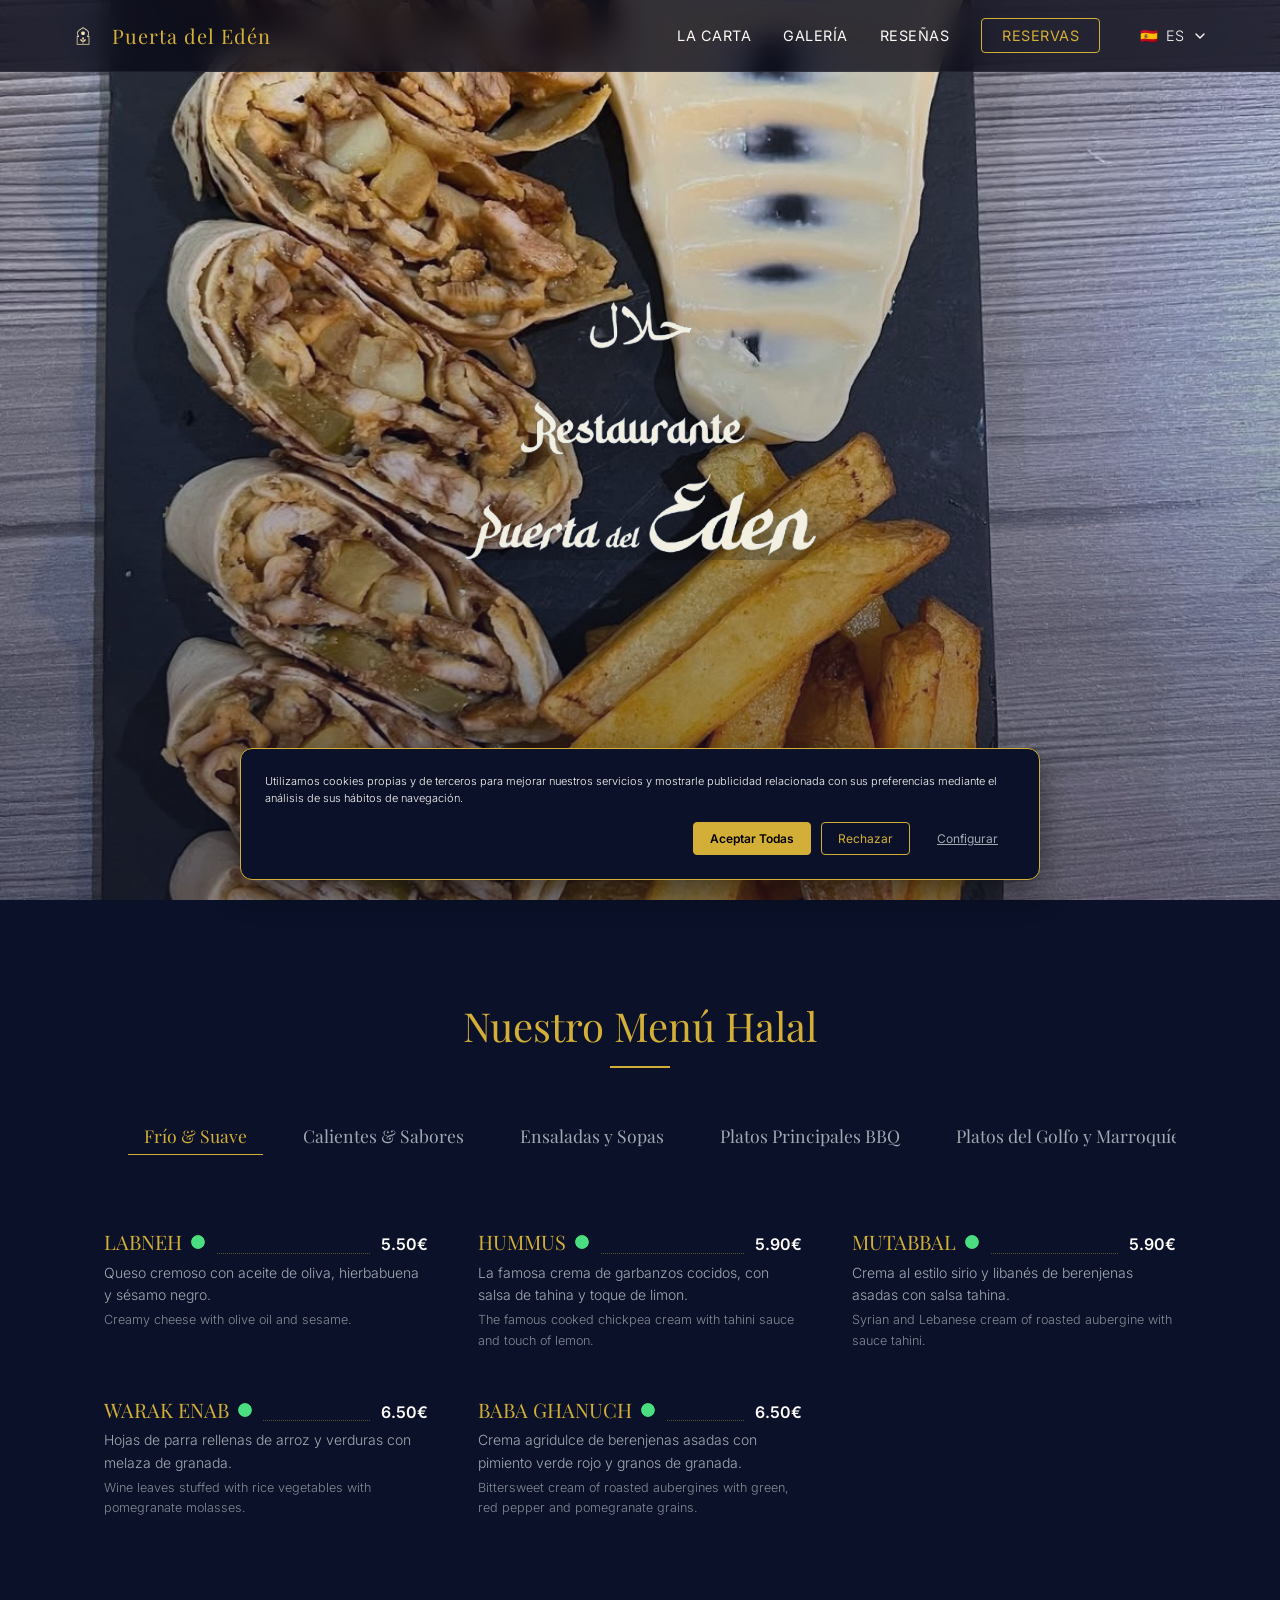
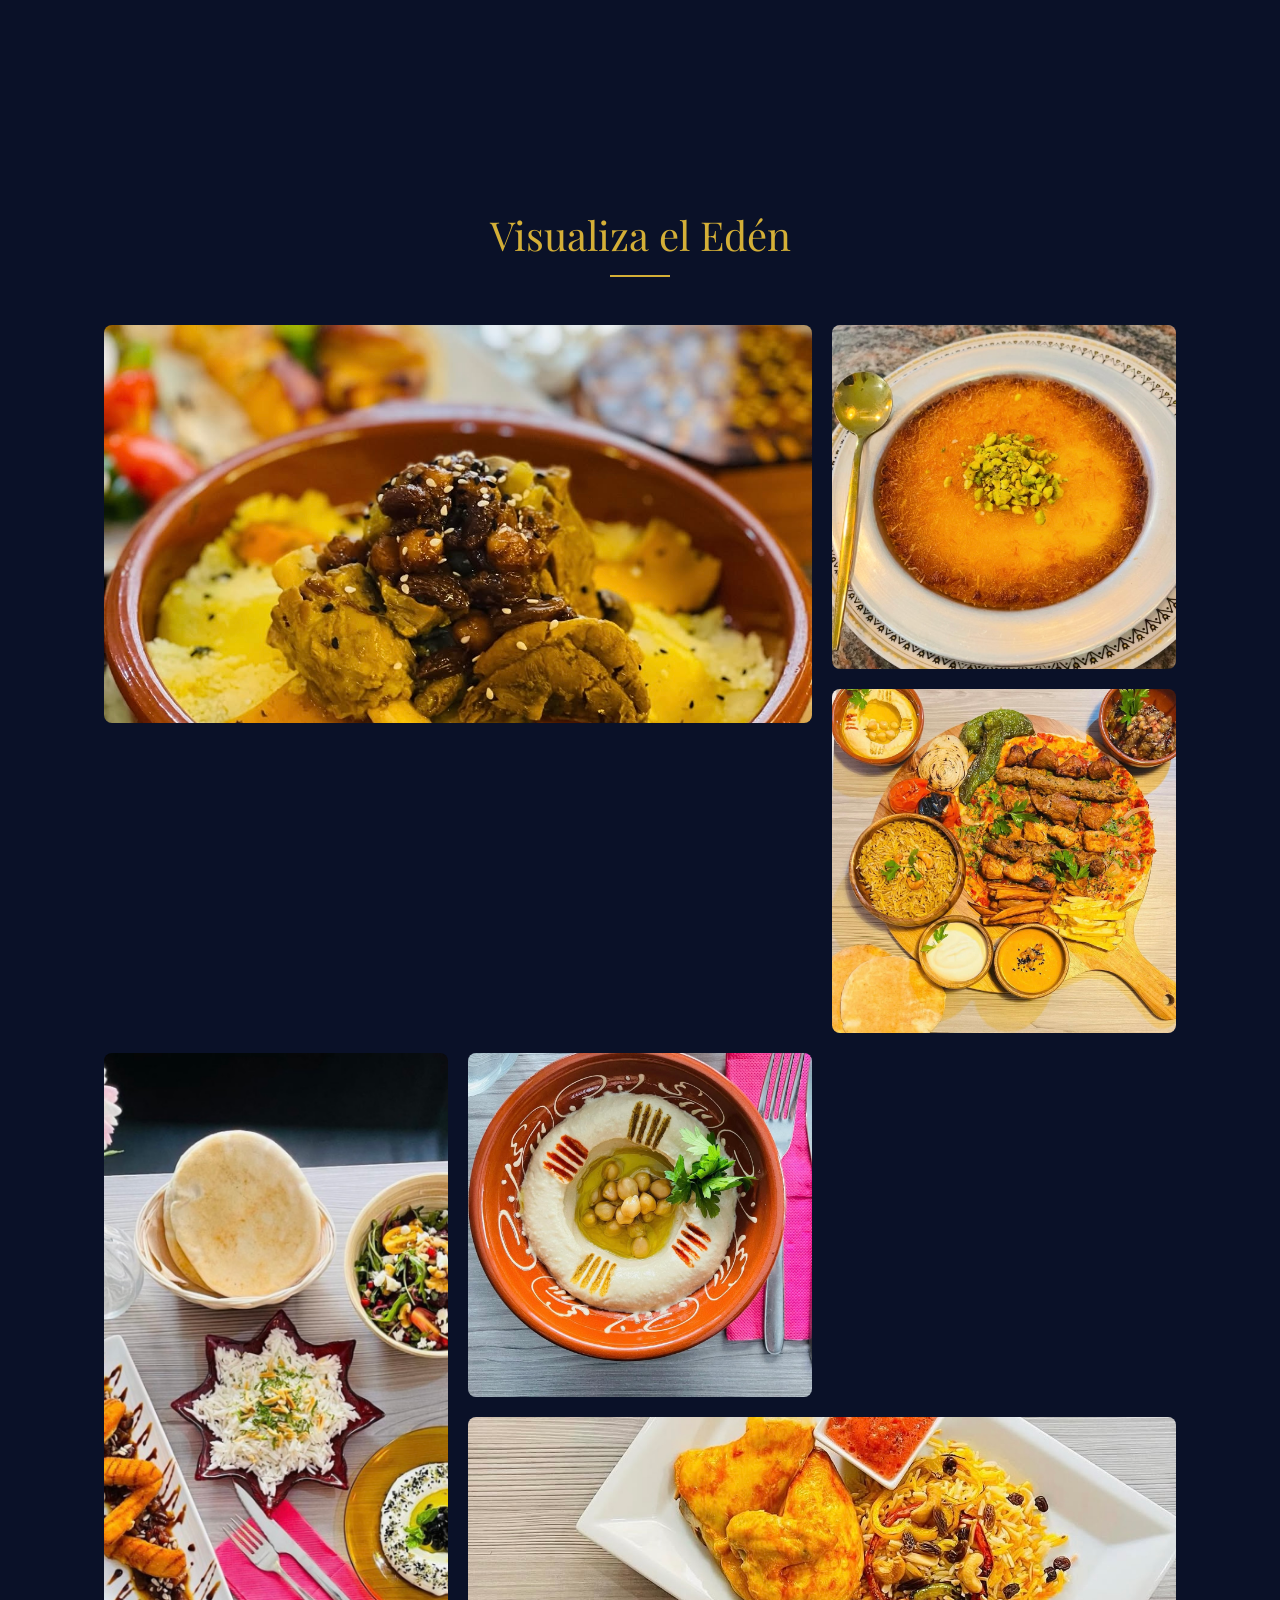
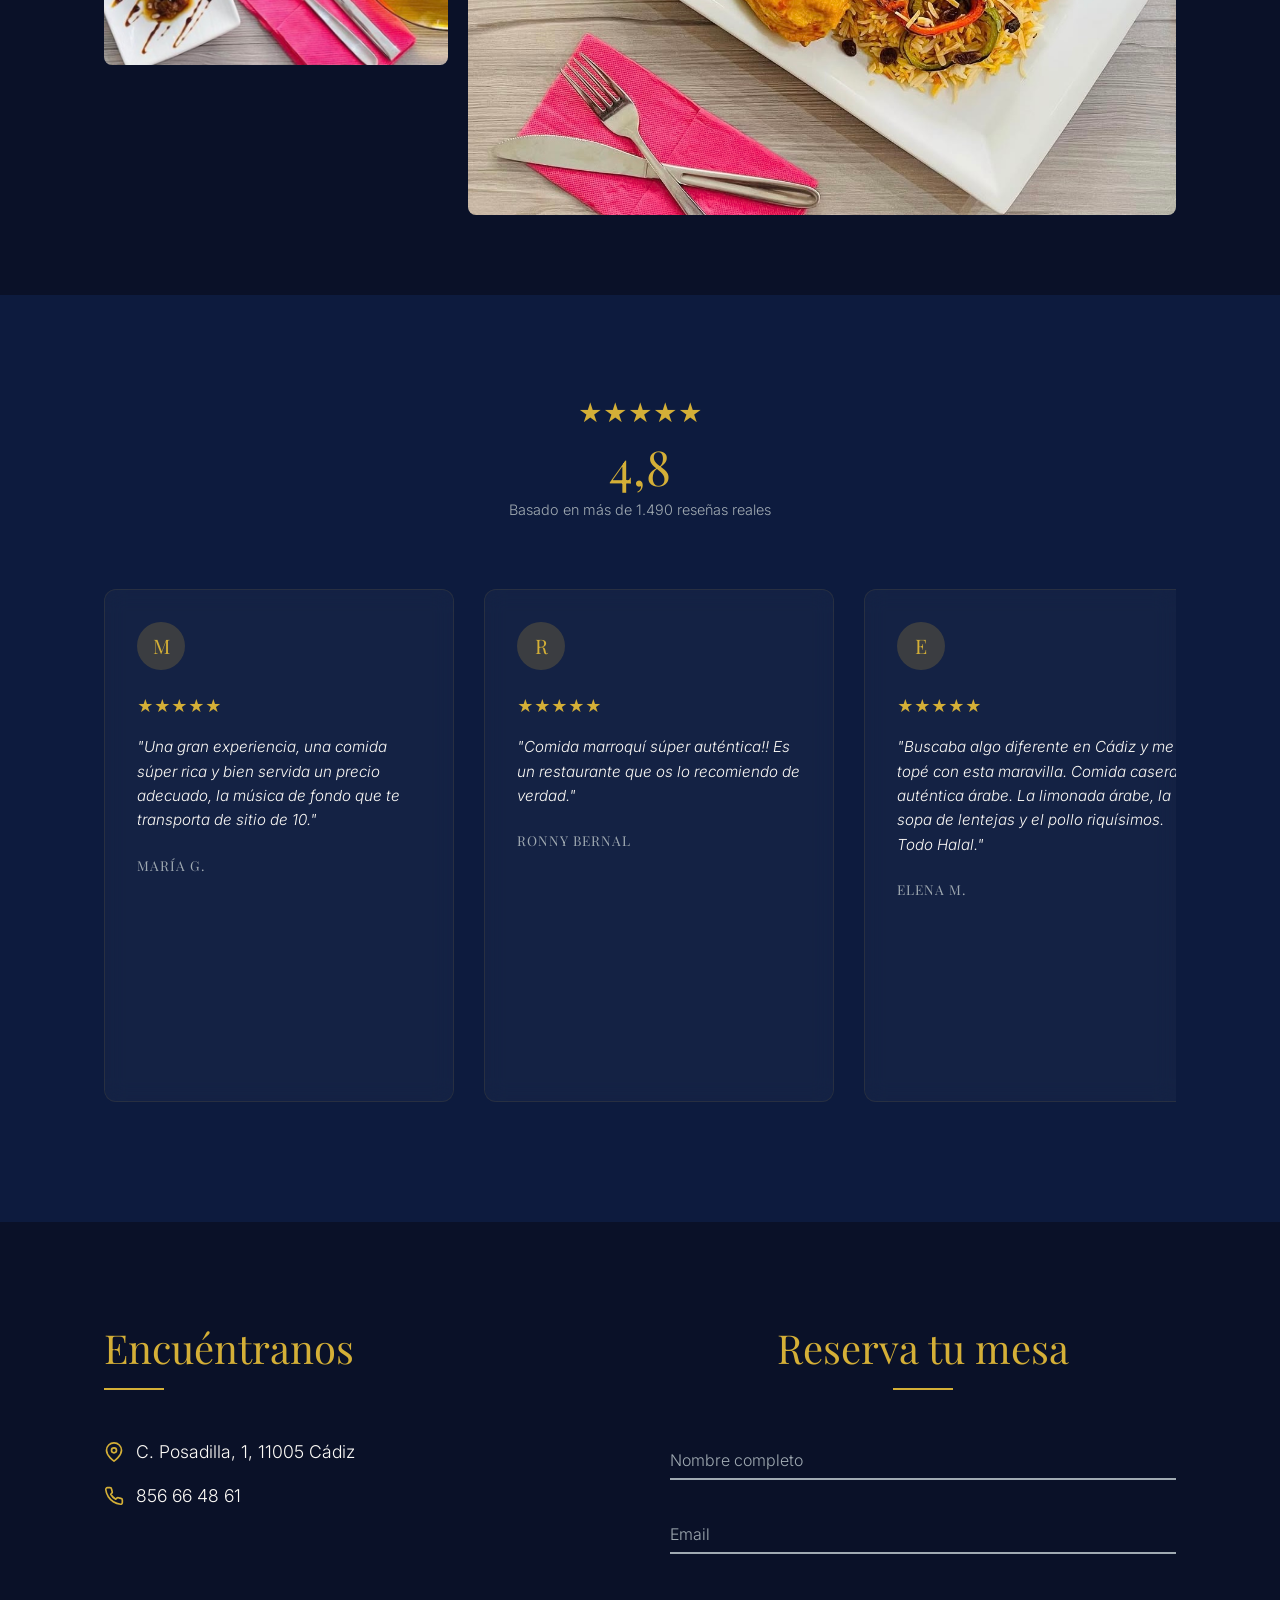
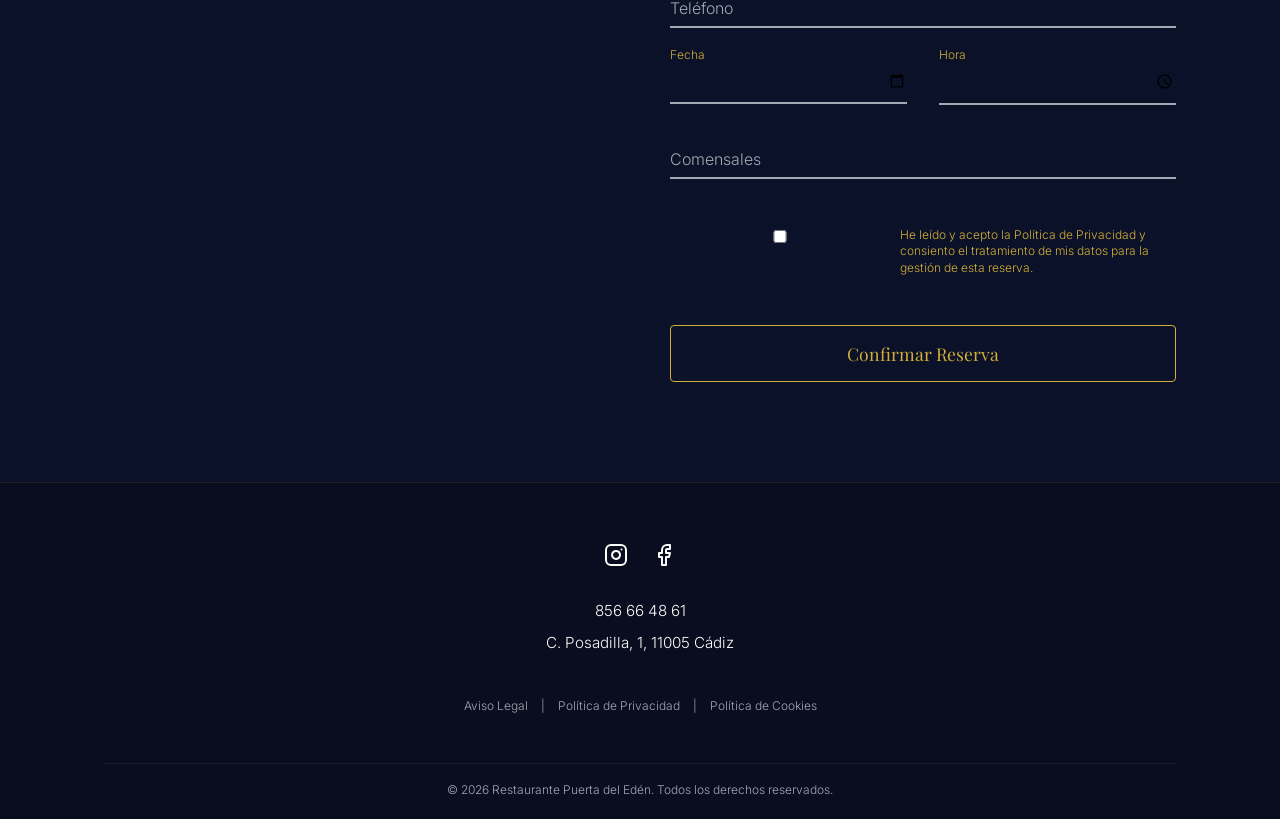
<file: index.html>
<!DOCTYPE html>
<html lang="es" dir="ltr">
<head>
    <meta charset="UTF-8">
    <meta name="viewport" content="width=device-width, initial-scale=1.0">
    <title data-i18n="pageTitle">Restaurante Puerta del Edén | Alta Cocina Árabe y Halal en Cádiz</title>
    <meta name="description" content="Descubra la auténtica alta cocina árabe y Halal en el corazón de Cádiz. Elegancia, tradición y sabor en Puerta del Edén.">
    
    <!-- Favicon -->
    <link rel="icon" href="IMG/IMG_0692-removebg-preview.png" type="image/x-icon">
    
    <!-- Google Fonts -->
    <link rel="preconnect" href="https://fonts.googleapis.com">
    <link rel="preconnect" href="https://fonts.gstatic.com" crossorigin>
    <link href="https://fonts.googleapis.com/css2?family=Inter:wght@300;400;600&family=Playfair+Display:ital,wght@0,400;0,600;1,400&display=swap" rel="stylesheet">
    
    <!-- CSS -->
    <link rel="stylesheet" href="style.css">
</head>
<body>

    <!-- Header & Navigation -->
    <header id="main-header">
        <div class="header-container">
            <div class="logo-min">
                <a href="#hero" aria-label="Inicio">
                    <img src="IMG/IMG_0692-removebg-preview.png" alt="Logo mini" class="header-logo-img">
                    <span class="logo-text">Puerta del Edén</span>
                </a>
            </div>
            
            <nav class="main-nav">
                <ul>
                    <li><a href="#menu" data-i18n="navMenu">La Carta</a></li>
                    <li><a href="#galeria" data-i18n="navGallery">Galería</a></li>
                    <li><a href="#reviews" data-i18n="navReviews">Reseñas</a></li>
                    <li><a href="#reservas" data-i18n="navReservations" class="btn-reservar">Reservas</a></li>
                    
                    <!-- i18n Selector -->
                    <li class="i18n-selector">
                        <input type="checkbox" id="lang-toggle" class="lang-toggle">
                        <label for="lang-toggle" class="lang-label">
                            <span id="current-lang-flag">🇪🇸</span> <span class="lang-code">ES</span>
                            <svg class="chevron" viewBox="0 0 24 24" width="16" height="16" stroke="currentColor" stroke-width="2" fill="none" stroke-linecap="round" stroke-linejoin="round"><polyline points="6 9 12 15 18 9"></polyline></svg>
                        </label>
                        <ul class="lang-dropdown">
                            <li data-lang="es">🇪🇸 ES</li>
                            <li data-lang="en">🇬🇧 EN</li>
                            <li data-lang="de">🇩🇪 DE</li>
                            <li data-lang="fr">🇫🇷 FR</li>
                            <li data-lang="zh">🇨🇳 ZH</li>
                            <li data-lang="ar">🇸🇦 AR</li>
                        </ul>
                    </li>
                </ul>
            </nav>
            
            <div class="mobile-menu-btn">
                <span></span>
                <span></span>
                <span></span>
            </div>
        </div>
    </header>

    <!-- Hero Section -->
    <section id="hero">
        <div class="hero-bg"></div>
        <div class="hero-content">
            <img src="IMG/IMG_0691-removebg-preview.png" alt="Restaurante Puerta del Edén Logo" class="hero-logo">
            <h1 class="sr-only">Puerta del Edén - Alta Cocina Árabe</h1>
        </div>
        <div class="scroll-indicator">
            <div class="mouse"></div>
            <p data-i18n="scrollDown">Descubrir</p>
        </div>
    </section>

    <!-- The Menu (Interactive Tabbed Digital Menu) -->
    <section id="menu" class="reveal-hidden">
        <div class="container">
            <h2 class="section-title" data-i18n="menuTitle">Nuestro Menú Halal</h2>
            
            <!-- Category Tabs -->
            <div class="menu-tabs">
                <button class="tab-btn active" data-target="tab-1">Frío & Suave</button>
                <button class="tab-btn" data-target="tab-2">Calientes & Sabores</button>
                <button class="tab-btn" data-target="tab-3">Ensaladas y Sopas</button>
                <button class="tab-btn" data-target="tab-4">Platos Principales BBQ</button>
                <button class="tab-btn" data-target="tab-5">Platos del Golfo y Marroquíes</button>
                <button class="tab-btn" data-target="tab-6">Platos Orientales</button>
                <button class="tab-btn" data-target="tab-7">Surtidos Especiales</button>
                <button class="tab-btn" data-target="tab-8">Para Niños y Extras</button>
                <button class="tab-btn" data-target="tab-9">Bebidas</button>
                <button class="tab-btn" data-target="tab-10">Postres y Cafés</button>
            </div>

            <!-- Menu Content wrapper -->
            <div class="menu-content">
                
                <!-- TAB 1: Frío & Suave -->
                <div class="menu-grid active" id="tab-1">
                    <div class="menu-item"><div class="menu-item-header"><h3 class="menu-item-title">LABNEH <svg class="vegan-icon" viewBox="0 0 24 24" width="16" height="16" stroke="currentColor" stroke-width="2" fill="none"><path d="M12 2C6.48 2 2 6.48 2 12s4.48 10 10 10 10-4.48 10-10S17.52 2 12 2zm0 18c-4.41 0-8-3.59-8-8s3.59-8 8-8 8 3.59 8 8-3.59 8-8 8zm-1-13h2v6h-2zm0 8h2v2h-2z" stroke="none" fill="#4ade80"/><path d="M12 21A9 9 0 1 1 21 12a9 9 0 0 1-9 9z" stroke="none" fill="#4ade80"/><path d="M12 3a9 9 0 0 0 0 18 9 9 0 0 0 0-18z" stroke="#4ade80" fill="none"/></svg></h3><span class="menu-item-price">5.50€</span></div><p class="menu-item-desc">Queso cremoso con aceite de oliva, hierbabuena y sésamo negro.<br><span style="opacity:0.8; font-size:0.9em; display:block; margin-top:4px;">Creamy cheese with olive oil and sesame.</span></p></div>
                    <div class="menu-item"><div class="menu-item-header"><h3 class="menu-item-title">HUMMUS <svg class="vegan-icon" viewBox="0 0 24 24" width="16" height="16" stroke="currentColor" stroke-width="2" fill="none"><path d="M12 2C6.48 2 2 6.48 2 12s4.48 10 10 10 10-4.48 10-10S17.52 2 12 2zm0 18c-4.41 0-8-3.59-8-8s3.59-8 8-8 8 3.59 8 8-3.59 8-8 8zm-1-13h2v6h-2zm0 8h2v2h-2z" stroke="none" fill="#4ade80"/><path d="M12 21A9 9 0 1 1 21 12a9 9 0 0 1-9 9z" stroke="none" fill="#4ade80"/><path d="M12 3a9 9 0 0 0 0 18 9 9 0 0 0 0-18z" stroke="#4ade80" fill="none"/></svg></h3><span class="menu-item-price">5.90€</span></div><p class="menu-item-desc">La famosa crema de garbanzos cocidos, con salsa de tahina y toque de limon.<br><span style="opacity:0.8; font-size:0.9em; display:block; margin-top:4px;">The famous cooked chickpea cream with tahini sauce and touch of lemon.</span></p></div>
                    <div class="menu-item"><div class="menu-item-header"><h3 class="menu-item-title">MUTABBAL <svg class="vegan-icon" viewBox="0 0 24 24" width="16" height="16" stroke="currentColor" stroke-width="2" fill="none"><path d="M12 2C6.48 2 2 6.48 2 12s4.48 10 10 10 10-4.48 10-10S17.52 2 12 2zm0 18c-4.41 0-8-3.59-8-8s3.59-8 8-8 8 3.59 8 8-3.59 8-8 8zm-1-13h2v6h-2zm0 8h2v2h-2z" stroke="none" fill="#4ade80"/><path d="M12 21A9 9 0 1 1 21 12a9 9 0 0 1-9 9z" stroke="none" fill="#4ade80"/><path d="M12 3a9 9 0 0 0 0 18 9 9 0 0 0 0-18z" stroke="#4ade80" fill="none"/></svg></h3><span class="menu-item-price">5.90€</span></div><p class="menu-item-desc">Crema al estilo sirio y libanés de berenjenas asadas con salsa tahina.<br><span style="opacity:0.8; font-size:0.9em; display:block; margin-top:4px;">Syrian and Lebanese cream of roasted aubergine with sauce tahini.</span></p></div>
                    <div class="menu-item"><div class="menu-item-header"><h3 class="menu-item-title">WARAK ENAB <svg class="vegan-icon" viewBox="0 0 24 24" width="16" height="16" stroke="currentColor" stroke-width="2" fill="none"><path d="M12 2C6.48 2 2 6.48 2 12s4.48 10 10 10 10-4.48 10-10S17.52 2 12 2zm0 18c-4.41 0-8-3.59-8-8s3.59-8 8-8 8 3.59 8 8-3.59 8-8 8zm-1-13h2v6h-2zm0 8h2v2h-2z" stroke="none" fill="#4ade80"/><path d="M12 21A9 9 0 1 1 21 12a9 9 0 0 1-9 9z" stroke="none" fill="#4ade80"/><path d="M12 3a9 9 0 0 0 0 18 9 9 0 0 0 0-18z" stroke="#4ade80" fill="none"/></svg></h3><span class="menu-item-price">6.50€</span></div><p class="menu-item-desc">Hojas de parra rellenas de arroz y verduras con melaza de granada.<br><span style="opacity:0.8; font-size:0.9em; display:block; margin-top:4px;">Wine leaves stuffed with rice vegetables with pomegranate molasses.</span></p></div>
                    <div class="menu-item"><div class="menu-item-header"><h3 class="menu-item-title">BABA GHANUCH <svg class="vegan-icon" viewBox="0 0 24 24" width="16" height="16" stroke="currentColor" stroke-width="2" fill="none"><path d="M12 2C6.48 2 2 6.48 2 12s4.48 10 10 10 10-4.48 10-10S17.52 2 12 2zm0 18c-4.41 0-8-3.59-8-8s3.59-8 8-8 8 3.59 8 8-3.59 8-8 8zm-1-13h2v6h-2zm0 8h2v2h-2z" stroke="none" fill="#4ade80"/><path d="M12 21A9 9 0 1 1 21 12a9 9 0 0 1-9 9z" stroke="none" fill="#4ade80"/><path d="M12 3a9 9 0 0 0 0 18 9 9 0 0 0 0-18z" stroke="#4ade80" fill="none"/></svg></h3><span class="menu-item-price">6.50€</span></div><p class="menu-item-desc">Crema agridulce de berenjenas asadas con pimiento verde rojo y granos de granada.<br><span style="opacity:0.8; font-size:0.9em; display:block; margin-top:4px;">Bittersweet cream of roasted aubergines with green, red pepper and pomegranate grains.</span></p></div>
                </div>

                <!-- TAB 2: Calientes & Sabores -->
                <div class="menu-grid" id="tab-2">
                    <div class="menu-item"><div class="menu-item-header"><h3 class="menu-item-title">FALAFEL <svg class="vegan-icon" viewBox="0 0 24 24" width="16" height="16" stroke="currentColor" stroke-width="2" fill="none"><path d="M12 2C6.48 2 2 6.48 2 12s4.48 10 10 10 10-4.48 10-10S17.52 2 12 2zm0 18c-4.41 0-8-3.59-8-8s3.59-8 8-8 8 3.59 8 8-3.59 8-8 8zm-1-13h2v6h-2zm0 8h2v2h-2z" stroke="none" fill="#4ade80"/><path d="M12 21A9 9 0 1 1 21 12a9 9 0 0 1-9 9z" stroke="none" fill="#4ade80"/><path d="M12 3a9 9 0 0 0 0 18 9 9 0 0 0 0-18z" stroke="#4ade80" fill="none"/></svg></h3><span class="menu-item-price">6.50€</span></div><p class="menu-item-desc">5 croquetas de garbanzos fritas con mezcla de verduras servido con salsa de tahini.<br><span style="opacity:0.8; font-size:0.9em; display:block; margin-top:4px;">Fried chickpea croquettes with mixed vegetables served with tahini sauce.</span></p></div>
                    <div class="menu-item"><div class="menu-item-header"><h3 class="menu-item-title">SAMBUSA <svg class="vegan-icon" viewBox="0 0 24 24" width="16" height="16" stroke="currentColor" stroke-width="2" fill="none"><path d="M12 2C6.48 2 2 6.48 2 12s4.48 10 10 10 10-4.48 10-10S17.52 2 12 2zm0 18c-4.41 0-8-3.59-8-8s3.59-8 8-8 8 3.59 8 8-3.59 8-8 8zm-1-13h2v6h-2zm0 8h2v2h-2z" stroke="none" fill="#4ade80"/><path d="M12 21A9 9 0 1 1 21 12a9 9 0 0 1-9 9z" stroke="none" fill="#4ade80"/><path d="M12 3a9 9 0 0 0 0 18 9 9 0 0 0 0-18z" stroke="#4ade80" fill="none"/></svg></h3><span class="menu-item-price">7.90€</span></div><p class="menu-item-desc">4 Hojaldres al estilo árabe, rellenas de 3 quesos servido con salsa.<br><span style="opacity:0.8; font-size:0.9em; display:block; margin-top:4px;">4 Arabic style puff pastry stuffed with 3 cheese served with sauce.</span></p></div>
                    <div class="menu-item"><div class="menu-item-header"><h3 class="menu-item-title">QUESO DEL EDEN <svg class="vegan-icon" viewBox="0 0 24 24" width="16" height="16" stroke="currentColor" stroke-width="2" fill="none"><path d="M12 2C6.48 2 2 6.48 2 12s4.48 10 10 10 10-4.48 10-10S17.52 2 12 2zm0 18c-4.41 0-8-3.59-8-8s3.59-8 8-8 8 3.59 8 8-3.59 8-8 8zm-1-13h2v6h-2zm0 8h2v2h-2z" stroke="none" fill="#4ade80"/><path d="M12 21A9 9 0 1 1 21 12a9 9 0 0 1-9 9z" stroke="none" fill="#4ade80"/><path d="M12 3a9 9 0 0 0 0 18 9 9 0 0 0 0-18z" stroke="#4ade80" fill="none"/></svg></h3><span class="menu-item-price">8.50€</span></div><p class="menu-item-desc">Dedos de queso árabe fritos servidos con dátiles caramelizados.<br><span style="opacity:0.8; font-size:0.9em; display:block; margin-top:4px;">Fried arabic cheese fingers served with caramelized dates.</span></p></div>
                    <div class="menu-item"><div class="menu-item-header"><h3 class="menu-item-title">TIRAS DE POLLO</h3><span class="menu-item-price">7.90€</span></div><p class="menu-item-desc">Pollo empanado frito con 3 salsas de la casa.<br><span style="opacity:0.8; font-size:0.9em; display:block; margin-top:4px;">Breaded fried chicken with 3 house sauce.</span></p></div>
                    <div class="menu-item"><div class="menu-item-header"><h3 class="menu-item-title">PATATAS PICANTES <svg class="vegan-icon" viewBox="0 0 24 24" width="16" height="16" stroke="currentColor" stroke-width="2" fill="none"><path d="M12 2C6.48 2 2 6.48 2 12s4.48 10 10 10 10-4.48 10-10S17.52 2 12 2zm0 18c-4.41 0-8-3.59-8-8s3.59-8 8-8 8 3.59 8 8-3.59 8-8 8zm-1-13h2v6h-2zm0 8h2v2h-2z" stroke="none" fill="#4ade80"/><path d="M12 21A9 9 0 1 1 21 12a9 9 0 0 1-9 9z" stroke="none" fill="#4ade80"/><path d="M12 3a9 9 0 0 0 0 18 9 9 0 0 0 0-18z" stroke="#4ade80" fill="none"/></svg></h3><span class="menu-item-price">6.40€</span></div><p class="menu-item-desc">Patatas agrias naturales fritas bañadas en mezcla de especias árabes con ajo y cilantro.<br><span style="opacity:0.8; font-size:0.9em; display:block; margin-top:4px;">Fried sour potatoes bathed in a mix of arabian spices with garlic and coriander.</span></p></div>
                </div>

                <!-- TAB 3: Ensaladas y Sopas -->
                <div class="menu-grid" id="tab-3">
                    <div class="menu-item"><div class="menu-item-header"><h3 class="menu-item-title">TABULÉ <svg class="vegan-icon" viewBox="0 0 24 24" width="16" height="16" stroke="currentColor" stroke-width="2" fill="none"><path d="M12 2C6.48 2 2 6.48 2 12s4.48 10 10 10 10-4.48 10-10S17.52 2 12 2zm0 18c-4.41 0-8-3.59-8-8s3.59-8 8-8 8 3.59 8 8-3.59 8-8 8zm-1-13h2v6h-2zm0 8h2v2h-2z" stroke="none" fill="#4ade80"/><path d="M12 21A9 9 0 1 1 21 12a9 9 0 0 1-9 9z" stroke="none" fill="#4ade80"/><path d="M12 3a9 9 0 0 0 0 18 9 9 0 0 0 0-18z" stroke="#4ade80" fill="none"/></svg></h3><span class="menu-item-price">6.50€</span></div><p class="menu-item-desc">Tradicional libanés de perejil, tomate, cebolla, semola de trigo y granada con vinagreta de aceite de oliva.<br><span style="opacity:0.8; font-size:0.9em; display:block; margin-top:4px;">Tradicional lebanese of parsley, tomato wheat semolina y pomegranate with olive oil vinaigrette.</span></p></div>
                    <div class="menu-item"><div class="menu-item-header"><h3 class="menu-item-title">FATTOUCH <svg class="vegan-icon" viewBox="0 0 24 24" width="16" height="16" stroke="currentColor" stroke-width="2" fill="none"><path d="M12 2C6.48 2 2 6.48 2 12s4.48 10 10 10 10-4.48 10-10S17.52 2 12 2zm0 18c-4.41 0-8-3.59-8-8s3.59-8 8-8 8 3.59 8 8-3.59 8-8 8zm-1-13h2v6h-2zm0 8h2v2h-2z" stroke="none" fill="#4ade80"/><path d="M12 21A9 9 0 1 1 21 12a9 9 0 0 1-9 9z" stroke="none" fill="#4ade80"/><path d="M12 3a9 9 0 0 0 0 18 9 9 0 0 0 0-18z" stroke="#4ade80" fill="none"/></svg></h3><span class="menu-item-price">8.50€</span></div><p class="menu-item-desc">Tradicional sirio de ensalada mixta, sumack, con trozos de pan árabe frito y hierbabuena con vinagreta de limon.<br><span style="opacity:0.8; font-size:0.9em; display:block; margin-top:4px;">Tradicional syrian mixed salad, with pieces of fried arabic bread and mint with lemon vinaigrette.</span></p></div>
                    <div class="menu-item"><div class="menu-item-header"><h3 class="menu-item-title">ENSALADA DEL EDEN <svg class="vegan-icon" viewBox="0 0 24 24" width="16" height="16" stroke="currentColor" stroke-width="2" fill="none"><path d="M12 2C6.48 2 2 6.48 2 12s4.48 10 10 10 10-4.48 10-10S17.52 2 12 2zm0 18c-4.41 0-8-3.59-8-8s3.59-8 8-8 8 3.59 8 8-3.59 8-8 8zm-1-13h2v6h-2zm0 8h2v2h-2z" stroke="none" fill="#4ade80"/><path d="M12 21A9 9 0 1 1 21 12a9 9 0 0 1-9 9z" stroke="none" fill="#4ade80"/><path d="M12 3a9 9 0 0 0 0 18 9 9 0 0 0 0-18z" stroke="#4ade80" fill="none"/></svg></h3><span class="menu-item-price">9.00€</span></div><p class="menu-item-desc">Especial de la casa de rúcula, cebolla roja, remolacha, queso halumi con vinagreta de miel y nueces.<br><span style="opacity:0.8; font-size:0.9em; display:block; margin-top:4px;">House special of arugula, beetroot, cheese halumi with honey vinaigrette and walnuts.</span></p></div>
                    <div class="menu-item"><div class="menu-item-header"><h3 class="menu-item-title">LENTEJAS ROJAS <svg class="vegan-icon" viewBox="0 0 24 24" width="16" height="16" stroke="currentColor" stroke-width="2" fill="none"><path d="M12 2C6.48 2 2 6.48 2 12s4.48 10 10 10 10-4.48 10-10S17.52 2 12 2zm0 18c-4.41 0-8-3.59-8-8s3.59-8 8-8 8 3.59 8 8-3.59 8-8 8zm-1-13h2v6h-2zm0 8h2v2h-2z" stroke="none" fill="#4ade80"/><path d="M12 21A9 9 0 1 1 21 12a9 9 0 0 1-9 9z" stroke="none" fill="#4ade80"/><path d="M12 3a9 9 0 0 0 0 18 9 9 0 0 0 0-18z" stroke="#4ade80" fill="none"/></svg></h3><span class="menu-item-price">4.50€</span></div><p class="menu-item-desc">Sopa de lentejas rojas, patata y comino.<br><span style="opacity:0.8; font-size:0.9em; display:block; margin-top:4px;">Red lentil, potato and cumin soup.</span></p></div>
                    <div class="menu-item"><div class="menu-item-header"><h3 class="menu-item-title">HARRAK ISBAO <svg class="vegan-icon" viewBox="0 0 24 24" width="16" height="16" stroke="currentColor" stroke-width="2" fill="none"><path d="M12 2C6.48 2 2 6.48 2 12s4.48 10 10 10 10-4.48 10-10S17.52 2 12 2zm0 18c-4.41 0-8-3.59-8-8s3.59-8 8-8 8 3.59 8 8-3.59 8-8 8zm-1-13h2v6h-2zm0 8h2v2h-2z" stroke="none" fill="#4ade80"/><path d="M12 21A9 9 0 1 1 21 12a9 9 0 0 1-9 9z" stroke="none" fill="#4ade80"/><path d="M12 3a9 9 0 0 0 0 18 9 9 0 0 0 0-18z" stroke="#4ade80" fill="none"/></svg></h3><span class="menu-item-price">4.50€</span></div><p class="menu-item-desc">Sopa de lenteja negra, pan árabe, y granada.<br><span style="opacity:0.8; font-size:0.9em; display:block; margin-top:4px;">Black lentil soup, arabian bread, and pomegranate.</span></p></div>
                </div>

                <!-- TAB 4: Platos Principales BBQ -->
                <div class="menu-grid" id="tab-4">
                    <div class="menu-item"><div class="menu-item-header"><h3 class="menu-item-title">SHISH CORDERO</h3><span class="menu-item-price">16.00€</span></div><p class="menu-item-desc">X2 Pinchos de carne especiada de cordero fresco asados a la barbacoa servido con verduras asadas y patatas fritas/arroz.<br><span style="opacity:0.8; font-size:0.9em; display:block; margin-top:4px;">X2 Spiced meat skewers of fresh lamb barbecued served with roasted vegetables and fried potatos / rice.</span></p></div>
                    <div class="menu-item"><div class="menu-item-header"><h3 class="menu-item-title">SHISH TAOUK</h3><span class="menu-item-price">13.50€</span></div><p class="menu-item-desc">X2 Pinchos de pollo de la mejor calidad acompañados de verduras asadas y patatas fritas/arroz.<br><span style="opacity:0.8; font-size:0.9em; display:block; margin-top:4px;">X2 Chicken skewers of the best quality accompanied by roasted vegetables and fried potatos.</span></p></div>
                    <div class="menu-item"><div class="menu-item-header"><h3 class="menu-item-title">SHISH KUFTTA</h3><span class="menu-item-price">15.00€</span></div><p class="menu-item-desc">X2 Pinchos de carne picada de ternera acompañados de verduras asadas y patatas/arroz.<br><span style="opacity:0.8; font-size:0.9em; display:block; margin-top:4px;">X2 Minced beef skewers accompanied by roasted vegetables and fried potatos / rice.</span></p></div>
                    <div class="menu-item"><div class="menu-item-header"><h3 class="menu-item-title">COSTILLAS</h3><span class="menu-item-price">15.50€</span></div><p class="menu-item-desc">Chuletas de cordero acompañadas de boniato frito y salsa árabe de especias.<br><span style="opacity:0.8; font-size:0.9em; display:block; margin-top:4px;">Lamb chops accompanied by fried sweet potato and spiced arabic sauce.</span></p></div>
                    <div class="menu-item"><div class="menu-item-header"><h3 class="menu-item-title">PARRILLADA DE VERDURAS <svg class="vegan-icon" viewBox="0 0 24 24" width="16" height="16" stroke="currentColor" stroke-width="2" fill="none"><path d="M12 2C6.48 2 2 6.48 2 12s4.48 10 10 10 10-4.48 10-10S17.52 2 12 2zm0 18c-4.41 0-8-3.59-8-8s3.59-8 8-8 8 3.59 8 8-3.59 8-8 8zm-1-13h2v6h-2zm0 8h2v2h-2z" stroke="none" fill="#4ade80"/><path d="M12 21A9 9 0 1 1 21 12a9 9 0 0 1-9 9z" stroke="none" fill="#4ade80"/><path d="M12 3a9 9 0 0 0 0 18 9 9 0 0 0 0-18z" stroke="#4ade80" fill="none"/></svg></h3><span class="menu-item-price">9.90€</span></div><p class="menu-item-desc">Una mezcla de verduras frescas asadas.<br><span style="opacity:0.8; font-size:0.9em; display:block; margin-top:4px;">Mix of fresh grilled vegetables from whatever is found in the field.</span></p></div>
                </div>

                <!-- TAB 5: Platos del Golfo y Marroquíes -->
                <div class="menu-grid" id="tab-5">
                    <div class="menu-item"><div class="menu-item-header"><h3 class="menu-item-title">MANDI YEMENI</h3><span class="menu-item-price">15.00€</span></div><p class="menu-item-desc">Delicioso arroz basmati de colores con pollo especiado cocido al vapor servido con salsa mandi y frutos secos.</p></div>
                    <div class="menu-item"><div class="menu-item-header"><h3 class="menu-item-title">KABSAH ARABE SAUDITA</h3><span class="menu-item-price">16.50€</span></div><p class="menu-item-desc">Carne de cordero lechal enterrada en arroz basmati jugoso y frutos secos servido con salsa kabsah.</p></div>
                    <div class="menu-item"><div class="menu-item-header"><h3 class="menu-item-title">SAIADIA DE MERO FRESCO</h3><span class="menu-item-price">16.50€</span></div><p class="menu-item-desc">Pescado de mero fresco a la andaluza con arroz basmati servido con salsa saiadia.</p></div>
                    <div class="menu-item"><div class="menu-item-header"><h3 class="menu-item-title">COUSCOUS MARROQUÍ</h3><span class="menu-item-price">16.50€</span></div><p class="menu-item-desc">Sémola de trigo con carne de cordero y verduras cocidas servido con el caldo de cordero.</p></div>
                    <div class="menu-item"><div class="menu-item-header"><h3 class="menu-item-title">COUSCOUS VERDURAS <svg class="vegan-icon" viewBox="0 0 24 24" width="16" height="16" stroke="currentColor" stroke-width="2" fill="none"><path d="M12 2C6.48 2 2 6.48 2 12s4.48 10 10 10 10-4.48 10-10S17.52 2 12 2zm0 18c-4.41 0-8-3.59-8-8s3.59-8 8-8 8 3.59 8 8-3.59 8-8 8zm-1-13h2v6h-2zm0 8h2v2h-2z" stroke="none" fill="#4ade80"/><path d="M12 21A9 9 0 1 1 21 12a9 9 0 0 1-9 9z" stroke="none" fill="#4ade80"/><path d="M12 3a9 9 0 0 0 0 18 9 9 0 0 0 0-18z" stroke="#4ade80" fill="none"/></svg></h3><span class="menu-item-price">12.50€</span></div><p class="menu-item-desc">Sémola de trigo con verduras cocidas servido con el caldo de verduras.</p></div>
                    <div class="menu-item"><div class="menu-item-header"><h3 class="menu-item-title">TAJINE CORDERO</h3><span class="menu-item-price">16.50€</span></div><p class="menu-item-desc">Carne de cordero cocido a fuego lento con ciruelas caramelizadas y papas servida con frutos secos.</p></div>
                </div>

                <!-- TAB 6: Platos Orientales -->
                <div class="menu-grid" id="tab-6">
                    <div class="menu-item"><div class="menu-item-header"><h3 class="menu-item-title">SALTEADO DE VERDURAS <svg class="vegan-icon" viewBox="0 0 24 24" width="16" height="16" stroke="currentColor" stroke-width="2" fill="none"><path d="M12 2C6.48 2 2 6.48 2 12s4.48 10 10 10 10-4.48 10-10S17.52 2 12 2zm0 18c-4.41 0-8-3.59-8-8s3.59-8 8-8 8 3.59 8 8-3.59 8-8 8zm-1-13h2v6h-2zm0 8h2v2h-2z" stroke="none" fill="#4ade80"/><path d="M12 21A9 9 0 1 1 21 12a9 9 0 0 1-9 9z" stroke="none" fill="#4ade80"/><path d="M12 3a9 9 0 0 0 0 18 9 9 0 0 0 0-18z" stroke="#4ade80" fill="none"/></svg></h3><span class="menu-item-price">11.50€</span></div><p class="menu-item-desc">Verduras frescas salteadas con arroz basmati y frutos secos.</p></div>
                    <div class="menu-item"><div class="menu-item-header"><h3 class="menu-item-title">SHAWARMA POLLO</h3><span class="menu-item-price">13.50€</span></div><p class="menu-item-desc">Laminas de pollo de alta calidad con pepinillo y salsa de ajo enrollados en pan libanés a la plancha servido con patatas fritas y salsa.</p></div>
                    <div class="menu-item"><div class="menu-item-header"><h3 class="menu-item-title">SHAWARMA TERNERA</h3><span class="menu-item-price">13.50€</span></div><p class="menu-item-desc">Laminas de ternera de alta calidad con cebolla y salsa de tahini enrollados en pan libanés a la plancha servido con patatas fritas y salsa.</p></div>
                    <div class="menu-item"><div class="menu-item-header"><h3 class="menu-item-title">SHAWARMA MIXTA</h3><span class="menu-item-price">13.50€</span></div><p class="menu-item-desc">Laminas de ternera y pollo de alta calidad con pepinillo y salsa de ajo enrollados en pan libanés a la plancha servido con patatas fritas y salsa.</p></div>
                    <div class="menu-item"><div class="menu-item-header"><h3 class="menu-item-title">ARAYES TERNERA</h3><span class="menu-item-price">13.00€</span></div><p class="menu-item-desc">4 Piezas de pan ligero relleno de carne picada, servido con patatas fritas.</p></div>
                    <div class="menu-item"><div class="menu-item-header"><h3 class="menu-item-title">ARAYES QUESO <svg class="vegan-icon" viewBox="0 0 24 24" width="16" height="16" stroke="currentColor" stroke-width="2" fill="none"><path d="M12 2C6.48 2 2 6.48 2 12s4.48 10 10 10 10-4.48 10-10S17.52 2 12 2zm0 18c-4.41 0-8-3.59-8-8s3.59-8 8-8 8 3.59 8 8-3.59 8-8 8zm-1-13h2v6h-2zm0 8h2v2h-2z" stroke="none" fill="#4ade80"/><path d="M12 21A9 9 0 1 1 21 12a9 9 0 0 1-9 9z" stroke="none" fill="#4ade80"/><path d="M12 3a9 9 0 0 0 0 18 9 9 0 0 0 0-18z" stroke="#4ade80" fill="none"/></svg></h3><span class="menu-item-price">11.00€</span></div><p class="menu-item-desc">4 Piezas de pan ligero relleno de queso árabe, servido con patatas fritas.</p></div>
                    <div class="menu-item"><div class="menu-item-header"><h3 class="menu-item-title">ARAYES MIXT</h3><span class="menu-item-price">14.00€</span></div><p class="menu-item-desc">4 Piezas de pan ligero relleno de queso árabe y carne picada, servido con patatas fritas.</p></div>
                </div>

                <!-- TAB 7: Surtidos Especiales -->
                <div class="menu-grid" id="tab-7">
                    <div class="menu-item"><div class="menu-item-header"><h3 class="menu-item-title">SURTIDO MEZZEH <svg class="vegan-icon" viewBox="0 0 24 24" width="16" height="16" stroke="currentColor" stroke-width="2" fill="none"><path d="M12 2C6.48 2 2 6.48 2 12s4.48 10 10 10 10-4.48 10-10S17.52 2 12 2zm0 18c-4.41 0-8-3.59-8-8s3.59-8 8-8 8 3.59 8 8-3.59 8-8 8zm-1-13h2v6h-2zm0 8h2v2h-2z" stroke="none" fill="#4ade80"/><path d="M12 21A9 9 0 1 1 21 12a9 9 0 0 1-9 9z" stroke="none" fill="#4ade80"/><path d="M12 3a9 9 0 0 0 0 18 9 9 0 0 0 0-18z" stroke="#4ade80" fill="none"/></svg></h3><span class="menu-item-price">19.90€</span></div><p class="menu-item-desc">DEGUSTACION DE HUMMUS, MUTABBAL, LABNEH, FALAFEL, BABA GHANUCH, WARAK ENAB, encurtidos y verduras frescas.</p></div>
                    <div class="menu-item"><div class="menu-item-header"><h3 class="menu-item-title">SURTIDO EL EDEN</h3><span class="menu-item-price">44.90€</span></div><p class="menu-item-desc">X2 PINCHOS DE CORDERO, KUFTA, POLLO, ACOMPAÑADOS DE VERDURAS ASADAS, PATATAS FRITAS, ARROZ BASMATI Y 2 MEZZEH.</p></div>
                </div>

                <!-- TAB 8: Para Niños y Extras -->
                <div class="menu-grid" id="tab-8">
                    <div class="menu-item"><div class="menu-item-header"><h3 class="menu-item-title">HAMBURGUESA DE POLLO</h3><span class="menu-item-price">6.90€</span></div><p class="menu-item-desc">Chicken burguer</p></div>
                    <div class="menu-item"><div class="menu-item-header"><h3 class="menu-item-title">5 NUGGETS DE POLLO</h3><span class="menu-item-price">6.00€</span></div><p class="menu-item-desc">5 Chicken nuggets</p></div>
                    <div class="menu-item"><div class="menu-item-header"><h3 class="menu-item-title">4 ALITAS DE POLLO</h3><span class="menu-item-price">6.00€</span></div><p class="menu-item-desc">4 Chicken wings</p></div>
                    <div class="menu-item"><div class="menu-item-header"><h3 class="menu-item-title">Pan árabe</h3><span class="menu-item-price">1.00€</span></div><p class="menu-item-desc"></p></div>
                    <div class="menu-item"><div class="menu-item-header"><h3 class="menu-item-title">Yogur árabe</h3><span class="menu-item-price">3.50€</span></div><p class="menu-item-desc"></p></div>
                    <div class="menu-item"><div class="menu-item-header"><h3 class="menu-item-title">Patatas fritas frescas</h3><span class="menu-item-price">3.00€</span></div><p class="menu-item-desc"></p></div>
                    <div class="menu-item"><div class="menu-item-header"><h3 class="menu-item-title">Arroz árabe con frutos secos</h3><span class="menu-item-price">4.00€</span></div><p class="menu-item-desc"></p></div>
                </div>

                <!-- TAB 9: Bebidas -->
                <div class="menu-grid" id="tab-9">
                    <div class="menu-item"><div class="menu-item-header"><h3 class="menu-item-title">AGUA PEQUEÑA</h3><span class="menu-item-price">1.60€</span></div></div>
                    <div class="menu-item"><div class="menu-item-header"><h3 class="menu-item-title">AGUA GRANDE</h3><span class="menu-item-price">3.00€</span></div></div>
                    <div class="menu-item"><div class="menu-item-header"><h3 class="menu-item-title">LIMONADA ARABE</h3><span class="menu-item-price">5.00€</span></div></div>
                    <div class="menu-item"><div class="menu-item-header"><h3 class="menu-item-title">REFRESCOS</h3><span class="menu-item-price">2.00€</span></div></div>
                    <div class="menu-item"><div class="menu-item-header"><h3 class="menu-item-title">AYRAN</h3><span class="menu-item-price">3.00€</span></div></div>
                    <div class="menu-item"><div class="menu-item-header"><h3 class="menu-item-title">ZUMOS</h3><span class="menu-item-price">2.00€</span></div></div>
                    <div class="menu-item"><div class="menu-item-header"><h3 class="menu-item-title">VINOS</h3><span class="menu-item-price">2.80€ / 3.20€</span></div></div>
                    <div class="menu-item"><div class="menu-item-header"><h3 class="menu-item-title">CERVEZA</h3><span class="menu-item-price">1.80€</span></div></div>
                    <div class="menu-item"><div class="menu-item-header"><h3 class="menu-item-title">CERVEZA XL</h3><span class="menu-item-price">3.20€</span></div></div>
                    <div class="menu-item"><div class="menu-item-header"><h3 class="menu-item-title">SANGRIA P/G</h3><span class="menu-item-price">5.00€ / 2.80€</span></div></div>
                </div>

                <!-- TAB 10: Postres y Cafés -->
                <div class="menu-grid" id="tab-10">
                    <div class="menu-item"><div class="menu-item-header"><h3 class="menu-item-title">MASOUB</h3><span class="menu-item-price">6.00€</span></div><p class="menu-item-desc">Masa de platano mezclada con miel y pistacho.</p></div>
                    <div class="menu-item"><div class="menu-item-header"><h3 class="menu-item-title">MUHALABIA</h3><span class="menu-item-price">5.00€</span></div><p class="menu-item-desc">Natillas árabe con crema de leche y pistacho.</p></div>
                    <div class="menu-item"><div class="menu-item-header"><h3 class="menu-item-title">BAKLAVA</h3><span class="menu-item-price">6.00€</span></div><p class="menu-item-desc">Capas ligeras de hojaldres con miel y pistacho.</p></div>
                    <div class="menu-item"><div class="menu-item-header"><h3 class="menu-item-title">KUNAFEH</h3><span class="menu-item-price">6.50€</span></div><p class="menu-item-desc">Masa fina relleno con queso arabe y miel.</p></div>
                    <div class="menu-item"><div class="menu-item-header"><h3 class="menu-item-title">CAFÉ ÁRABE</h3><span class="menu-item-price">2.50€</span></div></div>
                    <div class="menu-item"><div class="menu-item-header"><h3 class="menu-item-title">CAFÉ SOLO/LECHE</h3><span class="menu-item-price">1.80€</span></div></div>
                    <div class="menu-item"><div class="menu-item-header"><h3 class="menu-item-title">TE MORUNO/ROJO PEQUEÑO</h3><span class="menu-item-price">3.30€</span></div></div>
                    <div class="menu-item"><div class="menu-item-header"><h3 class="menu-item-title">TE MORUNO/ROJO GRANDE</h3><span class="menu-item-price">5.90€</span></div></div>
                </div>

            </div>
        </div>
    </section>

    <!-- Galería de Platos (Masonry) -->
    <section id="galeria" class="reveal-hidden">
        <div class="container">
            <h2 class="section-title text-center" data-i18n="galleryTitle">Visualiza el Edén</h2>
            <div class="masonry-grid">
                <div class="masonry-item item-1">
                    <img src="IMG/IMG_0680.PNG" alt="Plato 1" loading="lazy">
                    <div class="masonry-overlay"><span data-i18n="galleryPlate1">Exquisitez Halal</span></div>
                </div>
                <div class="masonry-item item-2">
                    <img src="IMG/IMG_0681.PNG" alt="Plato 2" loading="lazy">
                    <div class="masonry-overlay"><span data-i18n="galleryPlate2">Aromas del Este</span></div>
                </div>
                <div class="masonry-item item-3">
                    <img src="IMG/IMG_0682.PNG" alt="Plato 3" loading="lazy">
                    <div class="masonry-overlay"><span data-i18n="galleryPlate3">Dulces Cítricos</span></div>
                </div>
                <div class="masonry-item item-4">
                    <img src="IMG/IMG_0683.PNG" alt="Plato 4" loading="lazy">
                    <div class="masonry-overlay"><span data-i18n="galleryPlate4">Asado Tradicional</span></div>
                </div>
                <div class="masonry-item item-5">
                    <img src="IMG/IMG_0684.PNG" alt="Plato 5" loading="lazy">
                    <div class="masonry-overlay"><span data-i18n="galleryPlate5">Cortes de Primera</span></div>
                </div>
                <div class="masonry-item item-6">
                    <img src="IMG/IMG_0685.PNG" alt="Plato 6" loading="lazy">
                    <div class="masonry-overlay"><span data-i18n="galleryPlate6">El Arte de Servir</span></div>
                </div>
            </div>
        </div>
    </section>

    <!-- Sección de Reseñas (Minimalist Slider) -->
    <section id="reviews" class="reveal-hidden">
        <div class="container">
            <div class="reviews-header text-center">
                <div class="stars" aria-label="5 Estrellas">★★★★★</div>
                <h2 class="score">4,8</h2>
                <p class="based-on" data-i18n="reviewsSub">Basado en más de 1.490 reseñas reales</p>
            </div>

            <div class="carousel-container">
                <!-- Wrapper for infinite loop animation -->
                <div class="carousel-track" id="reviews-track">
                    
                    <div class="marquee-group">
                        <!-- NEW CARD 1 (M) -->
                        <div class="review-card">
                            <div class="reviewer-avatar">M</div>
                            <div class="review-content">
                                <div class="review-stars">★★★★★</div>
                                <p class="review-text">"Una gran experiencia, una comida súper rica y bien servida un precio adecuado, la música de fondo que te transporta de sitio de 10."</p>
                                <h4 class="reviewer-name">María G.</h4>
                            </div>
                        </div>
                        
                        <!-- NEW CARD 2 (R) -->
                        <div class="review-card">
                            <div class="reviewer-avatar">R</div>
                            <div class="review-content">
                                <div class="review-stars">★★★★★</div>
                                <p class="review-text">"Comida marroquí súper auténtica!! Es un restaurante que os lo recomiendo de verdad."</p>
                                <h4 class="reviewer-name">Ronny Bernal</h4>
                            </div>
                        </div>
                        
                        <!-- NEW CARD 3 (E) -->
                        <div class="review-card">
                            <div class="reviewer-avatar">E</div>
                            <div class="review-content">
                                <div class="review-stars">★★★★★</div>
                                <p class="review-text">"Buscaba algo diferente en Cádiz y me topé con esta maravilla. Comida casera auténtica árabe. La limonada árabe, la sopa de lentejas y el pollo riquísimos. Todo Halal."</p>
                                <h4 class="reviewer-name">Elena M.</h4>
                            </div>
                        </div>

                        <!-- NEW CARD 4 (¿) -->
                        <div class="review-card">
                            <div class="reviewer-avatar">¿</div>
                            <div class="review-content">
                                <div class="review-stars">★★★★★</div>
                                <p class="review-text">"Me encantó celebrar mi cumpleaños en este restaurante. Debo decir que el servicio especial, único y respetuoso. Fueron a comprarme hasta una vela, así que muchas gracias 🙏 En cuanto a la comida, un plato mejor que el otro. Nos encanta la comida y por eso la decisión de ir a este restaurante. La explosión de sabores, texturas y colores grandiosos. El lugar decorado con mimo. Volveríamos las veces que pudiéramos."</p>
                                <h4 class="reviewer-name">¿Volvería?</h4>
                            </div>
                        </div>

                        <!-- NEW CARD 5 (Y) -->
                        <div class="review-card">
                            <div class="reviewer-avatar">Y</div>
                            <div class="review-content">
                                <div class="review-stars">★★★★★</div>
                                <p class="review-text">"Me encantó este restaurante. La comida estaba deliciosa, bien presentada y con muy buen sabor. El ambiente es muy agradable y acogedor, perfecto para pasar un buen rato solo, con amigos y familia. El servicio también fue atento y amable. ¡Sin duda volveré!"</p>
                                <h4 class="reviewer-name">Youssra sadiki</h4>
                            </div>
                        </div>
                    </div>

                    <!-- CLONED GROUP FOR INFINITE MARQUEE -->
                    <div class="marquee-group" aria-hidden="true">
                        <!-- NEW CARD 1 (M) -->
                        <div class="review-card">
                            <div class="reviewer-avatar">M</div>
                            <div class="review-content">
                                <div class="review-stars">★★★★★</div>
                                <p class="review-text">"Una gran experiencia, una comida súper rica y bien servida un precio adecuado, la música de fondo que te transporta de sitio de 10."</p>
                                <h4 class="reviewer-name">María G.</h4>
                            </div>
                        </div>
                        
                        <!-- NEW CARD 2 (R) -->
                        <div class="review-card">
                            <div class="reviewer-avatar">R</div>
                            <div class="review-content">
                                <div class="review-stars">★★★★★</div>
                                <p class="review-text">"Comida marroquí súper auténtica!! Es un restaurante que os lo recomiendo de verdad."</p>
                                <h4 class="reviewer-name">Ronny Bernal</h4>
                            </div>
                        </div>
                        
                        <!-- NEW CARD 3 (E) -->
                        <div class="review-card">
                            <div class="reviewer-avatar">E</div>
                            <div class="review-content">
                                <div class="review-stars">★★★★★</div>
                                <p class="review-text">"Buscaba algo diferente en Cádiz y me topé con esta maravilla. Comida casera auténtica árabe. La limonada árabe, la sopa de lentejas y el pollo riquísimos. Todo Halal."</p>
                                <h4 class="reviewer-name">Elena M.</h4>
                            </div>
                        </div>

                        <!-- NEW CARD 4 (¿) -->
                        <div class="review-card">
                            <div class="reviewer-avatar">¿</div>
                            <div class="review-content">
                                <div class="review-stars">★★★★★</div>
                                <p class="review-text">"Me encantó celebrar mi cumpleaños en este restaurante. Debo decir que el servicio especial, único y respetuoso. Fueron a comprarme hasta una vela, así que muchas gracias 🙏 En cuanto a la comida, un plato mejor que el otro. Nos encanta la comida y por eso la decisión de ir a este restaurante. La explosión de sabores, texturas y colores grandiosos. El lugar decorado con mimo. Volveríamos las veces que pudiéramos."</p>
                                <h4 class="reviewer-name">¿Volvería?</h4>
                            </div>
                        </div>

                        <!-- NEW CARD 5 (Y) -->
                        <div class="review-card">
                            <div class="reviewer-avatar">Y</div>
                            <div class="review-content">
                                <div class="review-stars">★★★★★</div>
                                <p class="review-text">"Me encantó este restaurante. La comida estaba deliciosa, bien presentada y con muy buen sabor. El ambiente es muy agradable y acogedor, perfecto para pasar un buen rato solo, con amigos y familia. El servicio también fue atento y amable. ¡Sin duda volveré!"</p>
                                <h4 class="reviewer-name">Youssra sadiki</h4>
                            </div>
                        </div>
                    </div>

                </div>
            </div>
        </div>
    </section>

    <!-- Reservas y Ubicación (2 Columnas) -->
    <section id="reservas" class="reveal-hidden">
        <div class="container grid-2-col">
            <!-- Columna Izquierda: Info & Mapa -->
            <div class="location-col">
                <div class="location-info">
                    <h2 class="section-title" data-i18n="locationTitle">Encuéntranos</h2>
                    <p class="address"><svg viewBox="0 0 24 24" width="20" height="20" stroke="var(--accent-gold)" stroke-width="2" fill="none" stroke-linecap="round" stroke-linejoin="round"><path d="M21 10c0 7-9 13-9 13s-9-6-9-13a9 9 0 0 1 18 0z"></path><circle cx="12" cy="10" r="3"></circle></svg> C. Posadilla, 1, 11005 Cádiz</p>
                    <p class="phone"><svg viewBox="0 0 24 24" width="20" height="20" stroke="var(--accent-gold)" stroke-width="2" fill="none" stroke-linecap="round" stroke-linejoin="round"><path d="M22 16.92v3a2 2 0 0 1-2.18 2 19.79 19.79 0 0 1-8.63-3.07 19.5 19.5 0 0 1-6-6 19.79 19.79 0 0 1-3.07-8.67A2 2 0 0 1 4.11 2h3a2 2 0 0 1 2 1.72 12.84 12.84 0 0 0 .7 2.81 2 2 0 0 1-.45 2.11L8.09 9.91a16 16 0 0 0 6 6l1.27-1.27a2 2 0 0 1 2.11-.45 12.84 12.84 0 0 0 2.81.7A2 2 0 0 1 22 16.92z"></path></svg> 856 66 48 61</p>
                </div>
                
                <div class="map-wrapper">
                    <!-- Color embedded Map with Red Pin -->
                    <iframe src="https://maps.google.com/maps?q=Restaurante%20Puerta%20del%20Ed%C3%A9n,%20C.%20Posadilla,%201,%2011005%20C%C3%A1diz&t=&z=17&ie=UTF8&iwloc=&output=embed" width="100%" height="300" style="border:0;" allowfullscreen="" loading="lazy"></iframe>
                </div>
            </div>

            <!-- Columna Derecha: Formulario -->
            <div class="reservation-col">
                <h2 class="section-title" data-i18n="resTitle">Reserva tu mesa</h2>
                <form id="reservation-form" class="material-form">
                    <div class="input-group">
                        <input type="text" id="res-name" required placeholder=" ">
                        <label for="res-name" data-i18n="formName">Nombre completo</label>
                    </div>
                    <div class="input-group">
                        <input type="email" id="res-email" required placeholder=" ">
                        <label for="res-email" data-i18n="formEmail">Email</label>
                    </div>
                    <div class="input-group">
                        <input type="tel" id="res-phone" required placeholder=" ">
                        <label for="res-phone" data-i18n="formPhone">Teléfono</label>
                    </div>
                    
                    <div class="form-row">
                        <div class="input-group date-group">
                            <input type="date" id="res-date" required placeholder=" ">
                            <label for="res-date" data-i18n="formDate">Fecha</label>
                        </div>
                        <div class="input-group time-group">
                            <input type="time" id="res-time" required placeholder=" ">
                            <label for="res-time" data-i18n="formTime">Hora</label>
                        </div>
                    </div>

                    <div class="input-group">
                        <input type="number" id="res-guests" min="1" max="20" required placeholder=" ">
                        <label for="res-guests" data-i18n="formGuests">Comensales</label>
                    </div>

                    <!-- Legal Check -->
                    <div class="legal-check">
                        <input type="checkbox" id="legal-consent" required>
                        <label for="legal-consent" data-i18n="formLegal">He leído y acepto la Política de Privacidad y consiento el tratamiento de mis datos para la gestión de esta reserva.</label>
                    </div>

                    <button type="submit" class="btn-primary" data-i18n="formSubmit">Confirmar Reserva</button>
                </form>
            </div>
        </div>
    </section>

    <!-- Footer -->
    <footer id="main-footer">
        <div class="footer-container">
            <div class="footer-social">
                <a href="https://www.instagram.com/puerta_deleden/" target="_blank" rel="noopener noreferrer" aria-label="Instagram">
                    <svg viewBox="0 0 24 24" width="24" height="24" stroke="currentColor" stroke-width="2" fill="none" stroke-linecap="round" stroke-linejoin="round"><rect x="2" y="2" width="20" height="20" rx="5" ry="5"></rect><path d="M16 11.37A4 4 0 1 1 12.63 8 4 4 0 0 1 16 11.37z"></path><line x1="17.5" y1="6.5" x2="17.51" y2="6.5"></line></svg>
                </a>
                <a href="https://www.facebook.com/p/Restaurante-puerta-del-ed%C3%A9n-100087082554470/" target="_blank" rel="noopener noreferrer" aria-label="Facebook">
                    <svg viewBox="0 0 24 24" width="24" height="24" stroke="currentColor" stroke-width="2" fill="none" stroke-linecap="round" stroke-linejoin="round"><path d="M18 2h-3a5 5 0 0 0-5 5v3H7v4h3v8h4v-8h3l1-4h-4V7a1 1 0 0 1 1-1h3z"></path></svg>
                </a>
            </div>
            <div class="footer-contact">
                <p>856 66 48 61</p>
                <p>C. Posadilla, 1, 11005 Cádiz</p>
            </div>
            <div class="footer-legal">
                <a href="aviso-legal.html" data-i18n="footerLegalNotice">Aviso Legal</a> | 
                <a href="politica-privacidad.html" data-i18n="footerPrivacy">Política de Privacidad</a> | 
                <a href="politica-cookies.html" data-i18n="footerCookies">Política de Cookies</a>
            </div>
            <div class="footer-copyright">
                <p>&copy; 2026 Restaurante Puerta del Edén. <span data-i18n="footerRights">Todos los derechos reservados.</span></p>
            </div>
        </div>
    </footer>

    <!-- Banner de Cookies -->
    <div id="cookie-banner" class="cookie-banner">
        <div class="cookie-text" data-i18n="cookieText">
            Utilizamos cookies propias y de terceros para mejorar nuestros servicios y mostrarle publicidad relacionada con sus preferencias mediante el análisis de sus hábitos de navegación.
        </div>
        <div class="cookie-actions">
            <button class="btn-cookie accept" id="cookie-accept" data-i18n="cookieAccept">Aceptar Todas</button>
            <button class="btn-cookie reject" id="cookie-reject" data-i18n="cookieReject">Rechazar</button>
            <button class="btn-cookie config" id="cookie-config" data-i18n="cookieConfig">Configurar</button>
        </div>
    </div>

    <!-- Scripts -->
    <script src="main.js"></script>
</body>
</html>
</file>
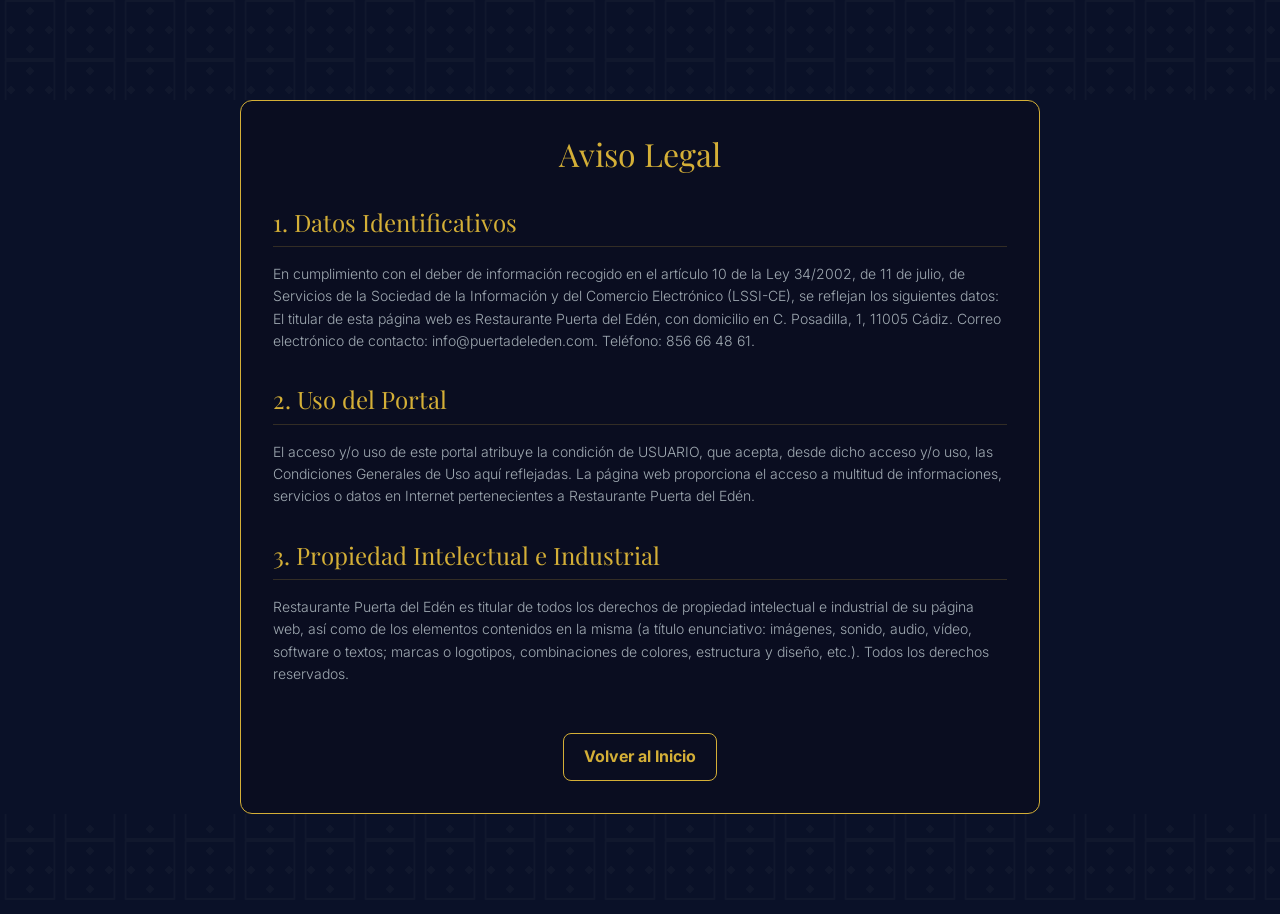
<file: aviso-legal.html>
<!DOCTYPE html>
<html lang="es">
<head>
    <meta charset="UTF-8">
    <meta name="viewport" content="width=device-width, initial-scale=1.0">
    <title>Aviso Legal - Puerta del Edén</title>
    <!-- Preconnect to Google Fonts -->
    <link rel="preconnect" href="https://fonts.googleapis.com">
    <link rel="preconnect" href="https://fonts.gstatic.com" crossorigin>
    <link href="https://fonts.googleapis.com/css2?family=Cinzel:wght@600&family=Playfair+Display:ital,wght@0,400;0,600;1,400&family=Inter:wght@300;400;600&family=Montserrat:wght@300;400;500;600&display=swap" rel="stylesheet">
    <link rel="stylesheet" href="style.css">
    <style>
        /* Specific tweaks extending style.css for legal reading format */
        body { background-color: var(--primary-bg); color: var(--text-muted); }
        .legal-wrapper { max-width: 800px; margin: 100px auto; padding: 2rem; background: rgba(10, 11, 24, 0.5); border: 1px solid var(--accent-gold); border-radius: var(--border-radius-lg); }
        .legal-wrapper h1 { font-family: var(--font-heading); color: var(--accent-gold); text-align: center; margin-bottom: 2rem; }
        .legal-wrapper h2 { font-family: var(--font-heading); color: var(--accent-gold); font-size: 1.5rem; margin-top: 2rem; margin-bottom: 1rem; border-bottom: 1px solid rgba(212, 175, 55, 0.2); padding-bottom: 0.5rem; }
        .legal-wrapper p, .legal-wrapper li { font-family: var(--font-body); font-size: 14px; line-height: 1.6; margin-bottom: 1rem; }
        .legal-wrapper strong { color: var(--text-main); }
        .legal-return { display: block; text-align: center; margin-top: 3rem; color: var(--accent-gold); text-decoration: none; font-weight: bold; border: 1px solid var(--accent-gold); padding: 10px 20px; border-radius: var(--border-radius-md); transition: var(--transition-base); width: fit-content; margin-inline: auto; }
        .legal-return:hover { background: var(--accent-gold); color: var(--primary-bg); }
    </style>
</head>
<body>

    <main class="legal-wrapper">
        <h1>Aviso Legal</h1>
        
        <h2>1. Datos Identificativos</h2>
        <p>En cumplimiento con el deber de información recogido en el artículo 10 de la Ley 34/2002, de 11 de julio, de Servicios de la Sociedad de la Información y del Comercio Electrónico (LSSI-CE), se reflejan los siguientes datos: El titular de esta página web es Restaurante Puerta del Edén, con domicilio en C. Posadilla, 1, 11005 Cádiz. Correo electrónico de contacto: info@puertadeleden.com. Teléfono: 856 66 48 61.</p>
        
        <h2>2. Uso del Portal</h2>
        <p>El acceso y/o uso de este portal atribuye la condición de USUARIO, que acepta, desde dicho acceso y/o uso, las Condiciones Generales de Uso aquí reflejadas. La página web proporciona el acceso a multitud de informaciones, servicios o datos en Internet pertenecientes a Restaurante Puerta del Edén.</p>
        
        <h2>3. Propiedad Intelectual e Industrial</h2>
        <p>Restaurante Puerta del Edén es titular de todos los derechos de propiedad intelectual e industrial de su página web, así como de los elementos contenidos en la misma (a título enunciativo: imágenes, sonido, audio, vídeo, software o textos; marcas o logotipos, combinaciones de colores, estructura y diseño, etc.). Todos los derechos reservados.</p>
        
        <a href="index.html" class="legal-return">Volver al Inicio</a>
    </main>

</body>
</html>
</file>
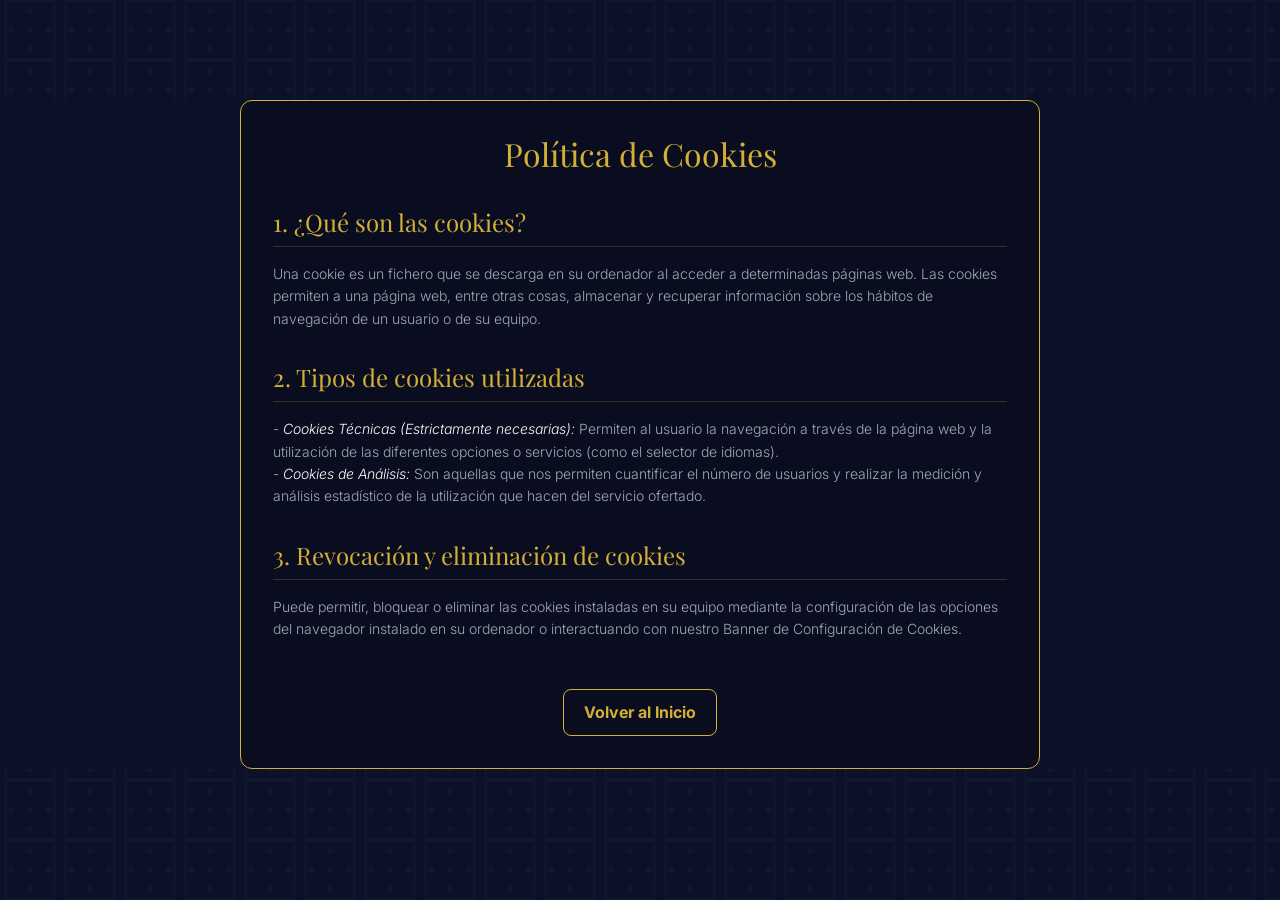
<file: politica-cookies.html>
<!DOCTYPE html>
<html lang="es">
<head>
    <meta charset="UTF-8">
    <meta name="viewport" content="width=device-width, initial-scale=1.0">
    <title>Política de Cookies - Puerta del Edén</title>
    <!-- Preconnect to Google Fonts -->
    <link rel="preconnect" href="https://fonts.googleapis.com">
    <link rel="preconnect" href="https://fonts.gstatic.com" crossorigin>
    <link href="https://fonts.googleapis.com/css2?family=Cinzel:wght@600&family=Playfair+Display:ital,wght@0,400;0,600;1,400&family=Inter:wght@300;400;600&family=Montserrat:wght@300;400;500;600&display=swap" rel="stylesheet">
    <link rel="stylesheet" href="style.css">
    <style>
        /* Specific tweaks extending style.css for legal reading format */
        body { background-color: var(--primary-bg); color: var(--text-muted); }
        .legal-wrapper { max-width: 800px; margin: 100px auto; padding: 2rem; background: rgba(10, 11, 24, 0.5); border: 1px solid var(--accent-gold); border-radius: var(--border-radius-lg); }
        .legal-wrapper h1 { font-family: var(--font-heading); color: var(--accent-gold); text-align: center; margin-bottom: 2rem; }
        .legal-wrapper h2 { font-family: var(--font-heading); color: var(--accent-gold); font-size: 1.5rem; margin-top: 2rem; margin-bottom: 1rem; border-bottom: 1px solid rgba(212, 175, 55, 0.2); padding-bottom: 0.5rem; }
        .legal-wrapper p, .legal-wrapper li { font-family: var(--font-body); font-size: 14px; line-height: 1.6; margin-bottom: 1rem; }
        .legal-wrapper strong { color: var(--text-main); }
        .legal-wrapper em { color: var(--text-main); font-style: italic; }
        .legal-return { display: block; text-align: center; margin-top: 3rem; color: var(--accent-gold); text-decoration: none; font-weight: bold; border: 1px solid var(--accent-gold); padding: 10px 20px; border-radius: var(--border-radius-md); transition: var(--transition-base); width: fit-content; margin-inline: auto; }
        .legal-return:hover { background: var(--accent-gold); color: var(--primary-bg); }
    </style>
</head>
<body>

    <main class="legal-wrapper">
        <h1>Política de Cookies</h1>
        
        <h2>1. ¿Qué son las cookies?</h2>
        <p>Una cookie es un fichero que se descarga en su ordenador al acceder a determinadas páginas web. Las cookies permiten a una página web, entre otras cosas, almacenar y recuperar información sobre los hábitos de navegación de un usuario o de su equipo.</p>
        
        <h2>2. Tipos de cookies utilizadas</h2>
        <p>- <em>Cookies Técnicas (Estrictamente necesarias):</em> Permiten al usuario la navegación a través de la página web y la utilización de las diferentes opciones o servicios (como el selector de idiomas).<br>
        - <em>Cookies de Análisis:</em> Son aquellas que nos permiten cuantificar el número de usuarios y realizar la medición y análisis estadístico de la utilización que hacen del servicio ofertado.</p>
        
        <h2>3. Revocación y eliminación de cookies</h2>
        <p>Puede permitir, bloquear o eliminar las cookies instaladas en su equipo mediante la configuración de las opciones del navegador instalado en su ordenador o interactuando con nuestro Banner de Configuración de Cookies.</p>

        <a href="index.html" class="legal-return">Volver al Inicio</a>
    </main>

</body>
</html>
</file>
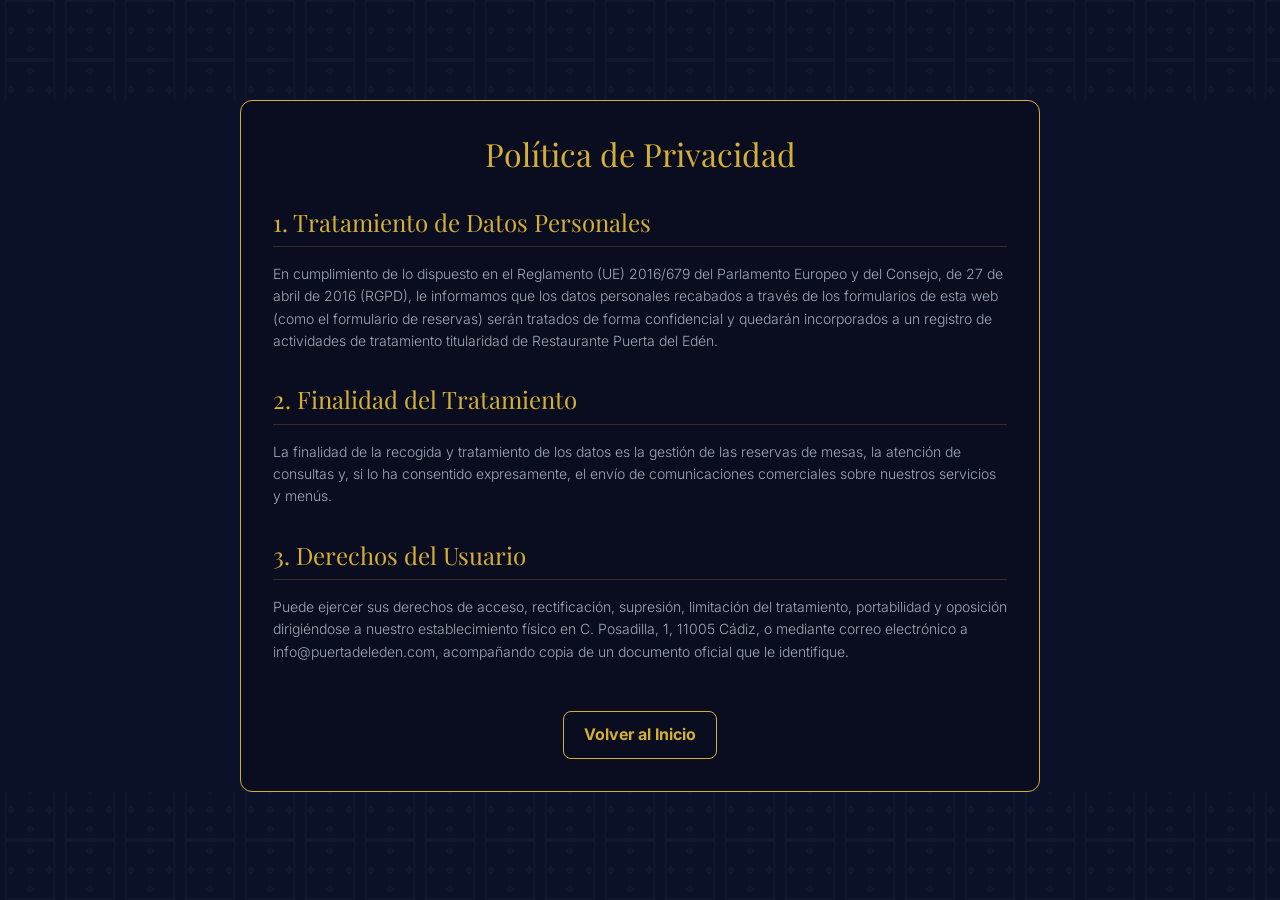
<file: politica-privacidad.html>
<!DOCTYPE html>
<html lang="es">
<head>
    <meta charset="UTF-8">
    <meta name="viewport" content="width=device-width, initial-scale=1.0">
    <title>Política de Privacidad - Puerta del Edén</title>
    <!-- Preconnect to Google Fonts -->
    <link rel="preconnect" href="https://fonts.googleapis.com">
    <link rel="preconnect" href="https://fonts.gstatic.com" crossorigin>
    <link href="https://fonts.googleapis.com/css2?family=Cinzel:wght@600&family=Playfair+Display:ital,wght@0,400;0,600;1,400&family=Inter:wght@300;400;600&family=Montserrat:wght@300;400;500;600&display=swap" rel="stylesheet">
    <link rel="stylesheet" href="style.css">
    <style>
        /* Specific tweaks extending style.css for legal reading format */
        body { background-color: var(--primary-bg); color: var(--text-muted); }
        .legal-wrapper { max-width: 800px; margin: 100px auto; padding: 2rem; background: rgba(10, 11, 24, 0.5); border: 1px solid var(--accent-gold); border-radius: var(--border-radius-lg); }
        .legal-wrapper h1 { font-family: var(--font-heading); color: var(--accent-gold); text-align: center; margin-bottom: 2rem; }
        .legal-wrapper h2 { font-family: var(--font-heading); color: var(--accent-gold); font-size: 1.5rem; margin-top: 2rem; margin-bottom: 1rem; border-bottom: 1px solid rgba(212, 175, 55, 0.2); padding-bottom: 0.5rem; }
        .legal-wrapper p, .legal-wrapper li { font-family: var(--font-body); font-size: 14px; line-height: 1.6; margin-bottom: 1rem; }
        .legal-wrapper strong { color: var(--text-main); }
        .legal-return { display: block; text-align: center; margin-top: 3rem; color: var(--accent-gold); text-decoration: none; font-weight: bold; border: 1px solid var(--accent-gold); padding: 10px 20px; border-radius: var(--border-radius-md); transition: var(--transition-base); width: fit-content; margin-inline: auto; }
        .legal-return:hover { background: var(--accent-gold); color: var(--primary-bg); }
    </style>
</head>
<body>

    <main class="legal-wrapper">
        <h1>Política de Privacidad</h1>
        
        <h2>1. Tratamiento de Datos Personales</h2>
        <p>En cumplimiento de lo dispuesto en el Reglamento (UE) 2016/679 del Parlamento Europeo y del Consejo, de 27 de abril de 2016 (RGPD), le informamos que los datos personales recabados a través de los formularios de esta web (como el formulario de reservas) serán tratados de forma confidencial y quedarán incorporados a un registro de actividades de tratamiento titularidad de Restaurante Puerta del Edén.</p>
        
        <h2>2. Finalidad del Tratamiento</h2>
        <p>La finalidad de la recogida y tratamiento de los datos es la gestión de las reservas de mesas, la atención de consultas y, si lo ha consentido expresamente, el envío de comunicaciones comerciales sobre nuestros servicios y menús.</p>
        
        <h2>3. Derechos del Usuario</h2>
        <p>Puede ejercer sus derechos de acceso, rectificación, supresión, limitación del tratamiento, portabilidad y oposición dirigiéndose a nuestro establecimiento físico en C. Posadilla, 1, 11005 Cádiz, o mediante correo electrónico a info@puertadeleden.com, acompañando copia de un documento oficial que le identifique.</p>

        <a href="index.html" class="legal-return">Volver al Inicio</a>
    </main>

</body>
</html>
</file>
<file: style.css>
:root {
    --primary-bg: #0A1128;
    --accent-gold: #D4AF37;
    --accent-gold-hover: #F3E5AB;
    --text-main: #FDFBF7;
    --text-muted: #A0AAB2;
    --overlay-dark: rgba(10, 17, 40, 0.85);

    --font-heading: 'Playfair Display', serif; /* Or 'Cinzel' as requested */
    --font-body: 'Inter', sans-serif; /* Or 'Montserrat' */

    --border-radius-sm: 4px;
    --border-radius-md: 8px;
    --border-radius-lg: 12px;
    
    --transition-slow: all 0.8s cubic-bezier(0.25, 1, 0.5, 1);
    --transition-base: all 0.3s ease;
}

/* Base Reset & Typography */
* {
    margin: 0;
    padding: 0;
    box-sizing: border-box;
}

html {
    scroll-behavior: smooth;
    font-size: 16px;
    background-color: var(--primary-bg);
}

body {
    font-family: var(--font-body);
    font-weight: 300;
    color: var(--text-main);
    line-height: 1.6;
    overflow-x: hidden;
    position: relative;
    background-color: var(--primary-bg);
}

/* Arabesque Pattern Overlay (3% Opacity via SVG Data URI) */
body::before {
    content: '';
    position: fixed;
    top: 0;
    left: 0;
    width: 100vw;
    height: 100vh;
    z-index: -1;
    opacity: 0.03;
    pointer-events: none;
    background-image: url("data:image/svg+xml,%3Csvg width='60' height='60' viewBox='0 0 60 60' xmlns='http://www.w3.org/2000/svg'%3E%3Cpath d='M54.627 0l.83.83v58.34l-.83.83H5.373l-.83-.83V.83l.83-.83h49.254zM53.5 2H6.5v56h47V2zM30 6.5L34.5 11l-4.5 4.5L25.5 11 30 6.5zm0 38L34.5 49l-4.5 4.5-4.5-4.5 4.5-4.5zM11 25.5L15.5 30l-4.5 4.5L6.5 30 11 25.5zm38 0L53.5 30l-4.5 4.5-4.5-4.5 4.5-4.5zM30 25.5L34.5 30l-4.5 4.5-4.5-4.5 4.5-4.5z' fill='%23FDFBF7' fill-rule='evenodd'/%3E%3C/svg%3E");
    background-attachment: fixed;
}

h1, h2, h3, h4, h5, h6 {
    font-family: var(--font-heading);
    font-weight: 400;
    color: var(--accent-gold);
    line-height: 1.3;
}

a {
    color: inherit;
    text-decoration: none;
    transition: var(--transition-base);
}

ul {
    list-style: none;
}

.container {
    max-width: 1200px;
    margin: 0 auto;
    padding: 0 5%;
}

.section-title {
    font-size: 2.5rem;
    margin-bottom: 3rem;
    text-align: center;
    position: relative;
    padding-bottom: 1rem;
}
.section-title::after {
    content: '';
    position: absolute;
    bottom: 0;
    left: 50%;
    transform: translateX(-50%);
    width: 60px;
    height: 2px;
    background-color: var(--accent-gold);
}

.text-center { text-align: center; }
.sr-only { position: absolute; width: 1px; height: 1px; padding: 0; margin: -1px; overflow: hidden; clip: rect(0, 0, 0, 0); white-space: nowrap; border-width: 0; }

/* 1. Header & Navigation (Sticky & Glassmorphism) */
#main-header {
    position: fixed;
    top: 0;
    left: 0;
    width: 100%;
    z-index: 1000;
    backdrop-filter: blur(12px);
    -webkit-backdrop-filter: blur(12px);
    background: rgba(10, 11, 24, 0.8);
    transition: var(--transition-base);
    border-bottom: 1px solid rgba(253, 251, 247, 0.05);
}

.header-container {
    display: flex;
    justify-content: space-between;
    align-items: center;
    padding: 1rem 5%;
    max-width: 1400px;
    margin: 0 auto;
}

.logo-min a {
    display: flex;
    align-items: center;
    gap: 10px;
}

.header-logo-img {
    height: 36px;
    width: auto;
    object-fit: contain;
}

.logo-text {
    font-family: var(--font-heading);
    font-size: 1.25rem;
    color: var(--accent-gold);
    letter-spacing: 1px;
}

.main-nav ul {
    display: flex;
    align-items: center;
    gap: 2rem;
}

.main-nav a {
    font-size: 0.9rem;
    font-weight: 400;
    letter-spacing: 0.5px;
    text-transform: uppercase;
}

.main-nav a:hover:not(.btn-reservar) {
    color: var(--accent-gold);
}

.btn-reservar {
    border: 1px solid var(--accent-gold);
    padding: 0.5rem 1.25rem;
    border-radius: 4px;
    color: var(--accent-gold) !important;
}

.btn-reservar:hover {
    background-color: var(--accent-gold);
    color: var(--primary-bg) !important;
}

/* i18n Selector */
.i18n-selector {
    position: relative;
}

.lang-toggle {
    display: none;
}

.lang-label {
    display: flex;
    align-items: center;
    gap: 0.5rem;
    cursor: pointer;
    font-size: 0.9rem;
    padding: 0.5rem;
    color: var(--text-main);
}
.lang-label svg {
    transition: transform 0.3s;
}

.lang-toggle:checked ~ .lang-label svg {
    transform: rotate(180deg);
}

.lang-dropdown {
    position: absolute;
    top: 100%;
    right: 0;
    background: var(--primary-bg);
    border: 1px solid rgba(212, 175, 55, 0.2);
    border-radius: var(--border-radius-sm);
    min-width: 120px;
    opacity: 0;
    visibility: hidden;
    transform: translateY(10px);
    transition: var(--transition-base);
    display: flex;
    flex-direction: column;
    padding: 0.5rem 0;
    margin-top: 0.5rem;
}

.lang-toggle:checked ~ .lang-dropdown {
    opacity: 1;
    visibility: visible;
    transform: translateY(0);
}

.lang-dropdown li {
    padding: 0.5rem 1rem;
    cursor: pointer;
    font-size: 0.9rem;
    transition: var(--transition-base);
}

.lang-dropdown li:hover {
    background-color: rgba(212, 175, 55, 0.1);
    color: var(--accent-gold);
}

.mobile-menu-btn {
    display: none;
    flex-direction: column;
    gap: 5px;
    cursor: pointer;
}
.mobile-menu-btn span {
    width: 25px;
    height: 2px;
    background-color: var(--text-main);
    transition: var(--transition-base);
}

/* 2. Hero Section */
#hero {
    height: 100vh;
    display: flex;
    justify-content: center;
    align-items: center;
    position: relative;
    overflow: hidden;
}

.hero-bg {
    position: absolute;
    top: 0;
    left: 0;
    width: 100%;
    height: 100%;
    background: url('IMG/IMG_0689.PNG') center/cover no-repeat; /* Hero Background fallback */
    animation: subtleZoom 20s infinite alternate cubic-bezier(0.45, 0.05, 0.55, 0.95);
}
.hero-bg::after {
    content: '';
    position: absolute;
    inset: 0;
    background: linear-gradient(to bottom, rgba(10, 17, 40, 0.1) 0%, rgba(10, 17, 40, 0.5) 100%);
}

@keyframes subtleZoom {
    0% { transform: scale(1); }
    100% { transform: scale(1.05); }
}

.hero-content {
    position: relative;
    z-index: 2;
    text-align: center;
    padding: 0 20px;
}

.hero-logo {
    max-width: 400px;
    width: 100%;
    height: auto;
    filter: drop-shadow(0 10px 20px rgba(0,0,0,0.7));
    /* Logo Animation */
    transform: translateY(30px);
    opacity: 0;
    animation: logoEnter 1.2s cubic-bezier(0.25, 1, 0.5, 1) forwards 0.5s;
    /* Recorta el área inferior e inferior-derecha para ocultar estrellas sueltas de la IA */
    clip-path: inset(0 0 20% 0);
}

@keyframes logoEnter {
    to {
        transform: translateY(0);
        opacity: 1;
    }
}

.scroll-indicator {
    position: absolute;
    bottom: 30px;
    left: 50%;
    transform: translateX(-50%);
    z-index: 2;
    display: flex;
    flex-direction: column;
    align-items: center;
    color: var(--accent-gold);
    font-size: 0.8rem;
    letter-spacing: 2px;
    text-transform: uppercase;
}
.mouse {
    width: 24px;
    height: 38px;
    border: 2px solid var(--accent-gold);
    border-radius: 12px;
    margin-bottom: 0.5rem;
    position: relative;
}
.mouse::before {
    content: '';
    position: absolute;
    top: 6px;
    left: 50%;
    transform: translateX(-50%);
    width: 4px;
    height: 4px;
    border-radius: 50%;
    background-color: var(--accent-gold);
    animation: scrollDown 2s infinite;
}

@keyframes scrollDown {
    0% { transform: translate(-50%, 0); opacity: 1; }
    100% { transform: translate(-50%, 15px); opacity: 0; }
}

/* 3. La Carta (Interactive Menu) */
#menu {
    padding: 100px 0;
}

.menu-tabs {
    display: flex;
    flex-wrap: nowrap;
    gap: 1.5rem;
    margin-bottom: 4rem;
    overflow-x: auto;
    white-space: nowrap;
    -webkit-overflow-scrolling: touch;
    padding-bottom: 10px; /* Space for scrollbar */
}
/* Safe centering technique for overflow items */
.menu-tabs::before,
.menu-tabs::after {
    content: '';
    margin: auto;
}
/* Hide scrollbar for a cleaner look but keep functionality */
.menu-tabs::-webkit-scrollbar {
    height: 4px;
}
.menu-tabs::-webkit-scrollbar-track {
    background: rgba(253, 251, 147, 0.05); 
}
.menu-tabs::-webkit-scrollbar-thumb {
    background: var(--accent-gold); 
    border-radius: 4px;
}

.tab-btn {
    background: transparent;
    border: none;
    color: var(--text-muted);
    font-family: var(--font-heading);
    font-size: 1.1rem;
    cursor: pointer;
    padding: 0.5rem 1rem;
    position: relative;
    transition: var(--transition-base);
    flex-shrink: 0; /* Important for scroll */
}
.tab-btn::after {
    content: '';
    position: absolute;
    bottom: 0;
    left: 0;
    width: 0%;
    height: 1px;
    background-color: var(--accent-gold);
    transition: var(--transition-base);
}
.tab-btn:hover, .tab-btn.active {
    color: var(--accent-gold);
}
.tab-btn.active::after {
    width: 100%;
}

.menu-content {
    min-height: 400px;
}
.menu-grid {
    display: none;
    grid-template-columns: repeat(auto-fit, minmax(300px, 1fr));
    gap: 30px 50px;
    animation: staggeredFadeIn 0.8s ease forwards;
}
.menu-grid.active {
    display: grid;
}

@keyframes staggeredFadeIn {
    0% { opacity: 0; transform: translateY(20px); }
    100% { opacity: 1; transform: translateY(0); }
}

.menu-item {
    padding-bottom: 1rem;
}
.menu-item-header {
    display: flex;
    justify-content: space-between;
    align-items: baseline;
    margin-bottom: 0.5rem;
    border-bottom: 1px dotted rgba(212, 175, 55, 0.4); /* subtle dotted gold border */
}
.menu-item-title {
    font-size: 1.25rem;
    display: flex;
    align-items: center;
    gap: 8px;
    background-color: var(--primary-bg);
    padding-right: 10px;
    margin-bottom: -5px; /* overlap border */
}

.menu-item-price {
    font-family: var(--font-body);
    font-weight: 600;
    color: var(--text-main);
    background-color: var(--primary-bg);
    padding-left: 10px;
    margin-bottom: -5px;
}
.menu-item-desc {
    color: var(--text-muted);
    font-size: 0.875rem; /* 14px */
    line-height: 1.6;
    margin-top: 0.5rem;
}

/* 4. Galería (Masonry) */
#galeria {
    padding: 80px 0;
}
.masonry-grid {
    display: grid;
    grid-template-columns: repeat(3, 1fr);
    gap: 20px;
    grid-auto-flow: dense;
}

/* Asymmetric Masonry Simulation via spanning */
.item-1 { grid-column: span 2; grid-row: span 2; }
.item-4 { grid-row: span 2; }
.item-6 { grid-column: span 2; }

.masonry-item {
    position: relative;
    overflow: hidden;
    border-radius: var(--border-radius-md);
    cursor: pointer;
    display: block; /* to allow image to behave normally */
    aspect-ratio: 1/1; /* default */
}
.item-1 { aspect-ratio: 16/9; }
.item-4 { aspect-ratio: 9/16; }
.item-6 { aspect-ratio: 16/9; }


.masonry-item img {
    width: 100%;
    height: 100%;
    object-fit: cover;
    display: block;
    transition: transform 0.6s ease;
}
.masonry-overlay {
    position: absolute;
    inset: 0;
    background: linear-gradient(to top, rgba(10, 11, 24, 0.9) 0%, transparent 60%);
    display: flex;
    align-items: flex-end;
    padding: 1.5rem;
    transform: translateY(100%);
    transition: transform 0.6s ease, opacity 0.6s ease;
    opacity: 0;
}
.masonry-overlay span {
    font-family: var(--font-heading);
    color: var(--text-main);
    font-size: 1.25rem;
    transform: translateY(20px);
    transition: transform 0.6s ease 0.1s;
}

.masonry-item:hover img {
    transform: scale(1.1);
}
.masonry-item:hover .masonry-overlay {
    transform: translateY(0);
    opacity: 1;
}
.masonry-item:hover .masonry-overlay span {
    transform: translateY(0);
}

/* 5. Reseñas (Social Proof) */
#reviews {
    padding: 100px 0;
    background-color: #0D1B3E; /* slightly lighter */
    position: relative;
}
.reviews-header {
    margin-bottom: 3rem;
}
.reviews-header .stars {
    color: var(--accent-gold);
    font-size: 1.5rem;
    margin-bottom: 0.5rem;
}
.reviews-header .score {
    font-size: 3rem;
    line-height: 1;
    margin-bottom: 0.5rem;
}
.reviews-header .based-on {
    color: var(--text-muted);
    font-size: 0.9rem;
}

.carousel-container {
    overflow: hidden;
    position: relative;
    padding: 20px 0;
    width: 100%;
}

.carousel-track {
    display: flex;
    gap: 30px;
    width: max-content;
    animation: scrollMarquee 25s linear infinite;
}
.carousel-track:hover {
    animation-play-state: paused;
}
.marquee-group {
    display: flex;
    gap: 30px;
}

@keyframes scrollMarquee {
    0% { transform: translateX(0); }
    100% { transform: translateX(calc(-50% - 15px)); }
}

.review-card {
    flex: 0 0 350px; /* Fixed width as requested */
    width: 350px;
    background: rgba(253, 251, 247, 0.03);
    backdrop-filter: blur(10px);
    -webkit-backdrop-filter: blur(10px);
    border: 1px solid rgba(212, 175, 55, 0.1);
    border-radius: var(--border-radius-lg);
    padding: 2rem;
    position: relative;
    user-select: none;
}

.reviewer-avatar {
    width: 48px;
    height: 48px;
    background-color: rgba(212, 175, 55, 0.2);
    color: var(--accent-gold);
    border-radius: 50%;
    display: flex;
    align-items: center;
    justify-content: center;
    font-family: var(--font-heading);
    font-size: 1.25rem;
    margin-bottom: 1.5rem;
}

.review-stars {
    color: var(--accent-gold);
    font-size: 1rem;
    margin-bottom: 1rem;
}

.review-text {
    font-style: italic;
    color: var(--text-main);
    margin-bottom: 1.5rem;
    font-size: 0.95rem;
}
.reviewer-name {
    color: var(--text-muted);
    font-size: 0.85rem;
    text-transform: uppercase;
    letter-spacing: 1px;
}

.carousel-dots {
    display: flex;
    justify-content: center;
    gap: 8px;
    margin-top: 2rem;
}
.dot {
    width: 8px;
    height: 8px;
    border-radius: 50%;
    background-color: rgba(212, 175, 55, 0.3);
    cursor: pointer;
    transition: var(--transition-base);
}
.dot.active {
    background-color: var(--accent-gold);
    width: 24px;
    border-radius: 4px;
}

/* 6. Reservas & Ubicación */
#reservas {
    padding: 100px 0;
}
.grid-2-col {
    display: grid;
    grid-template-columns: 1fr 1fr;
    gap: 60px;
}

.location-col {
    display: flex;
    flex-direction: column;
    gap: 2rem;
}
.location-info .section-title {
    text-align: left;
}
.location-info .section-title::after {
    left: 0;
    transform: none;
}
.location-info p {
    display: flex;
    align-items: center;
    gap: 12px;
    margin-bottom: 1rem;
    font-size: 1.1rem;
    color: var(--text-main);
}
.map-wrapper {
    width: 100%;
    border-radius: var(--border-radius-md);
    overflow: hidden;
    transition: filter 0.3s;
}

.material-form {
    display: flex;
    flex-direction: column;
    gap: 2rem;
}
.form-row {
    display: flex;
    gap: 2rem;
}
.input-group {
    position: relative;
    width: 100%;
}

.material-form input {
    width: 100%;
    background: transparent;
    border: none;
    border-bottom: 2px solid var(--text-muted);
    padding: 10px 0;
    color: var(--text-main);
    font-size: 1rem;
    font-family: var(--font-body);
    outline: none;
    transition: var(--transition-base);
}
/* date/time placeholder fix */
.material-form input[type="date"], .material-form input[type="time"] {
    color: transparent;
}
.material-form input[type="date"]:focus, .material-form input[type="date"]:valid,
.material-form input[type="time"]:focus, .material-form input[type="time"]:valid {
    color: var(--text-main);
}

.material-form label {
    position: absolute;
    left: 0;
    top: 10px;
    color: var(--text-muted);
    transition: var(--transition-base);
    pointer-events: none;
    font-size: 1rem;
}

.material-form input:focus {
    border-bottom-color: var(--accent-gold);
}

.material-form input:focus + label,
.material-form input:not(:placeholder-shown) + label,
.material-form input:valid + label {
    top: -15px;
    font-size: 0.75rem;
    color: var(--accent-gold);
}

.legal-check {
    display: flex;
    align-items: flex-start;
    gap: 10px;
    margin-top: 1rem;
}
.legal-check input[type="checkbox"] {
    width: auo;
    margin-top: 3px;
    accent-color: var(--accent-gold);
    cursor: pointer;
}
.legal-check label {
    position: static;
    font-family: var(--font-body);
    font-size: 11px;
    line-height: 1.4;
    color: var(--text-muted);
    cursor: pointer;
    pointer-events: auto;
}

.btn-primary {
    background: transparent;
    border: 1px solid var(--accent-gold);
    color: var(--accent-gold);
    padding: 1rem 2rem;
    font-family: var(--font-heading);
    font-size: 1.1rem;
    cursor: pointer;
    border-radius: 4px;
    position: relative;
    overflow: hidden;
    transition: all 0.4s ease;
    z-index: 1;
    margin-top: 1rem;
}
.btn-primary::before {
    content: '';
    position: absolute;
    top: 0; left: 0;
    width: 0; height: 100%;
    background-color: var(--accent-gold);
    z-index: -1;
    transition: all 0.4s ease;
}
.btn-primary:hover {
    color: var(--primary-bg);
}
.btn-primary:hover::before {
    width: 100%;
}

/* 7. Footer */
#main-footer {
    padding: 60px 0 20px;
    border-top: 1px solid rgba(212, 175, 55, 0.1);
    background-color: rgba(10, 11, 24, 0.5);
}
.footer-container {
    max-width: 1200px;
    margin: 0 auto;
    padding: 0 5%;
    display: flex;
    flex-direction: column;
    align-items: center;
    text-align: center;
    gap: 2rem;
}

.footer-social {
    display: flex;
    gap: 1.5rem;
}
.footer-social a {
    color: var(--text-main);
    display: flex;
    align-items: center;
    justify-content: center;
    transition: var(--transition-base);
}
.footer-social a:hover {
    color: var(--accent-gold);
    transform: translateY(-5px);
    filter: drop-shadow(0 0 8px var(--accent-gold));
}

.footer-contact p {
    color: var(--text-main);
    margin-bottom: 0.5rem;
    font-size: 0.95rem;
}

.footer-legal {
    font-size: 12px;
    color: var(--text-muted);
}
.footer-legal a {
    color: var(--text-muted);
    margin: 0 10px;
}
.footer-legal a:hover {
    color: var(--accent-gold);
}
.footer-copyright {
    font-size: 12px;
    color: var(--text-muted);
    margin-top: 1rem;
    border-top: 1px solid rgba(160, 170, 178, 0.1);
    padding-top: 1rem;
    width: 100%;
}

/* 8. Cookie Banner */
.cookie-banner {
    position: fixed;
    bottom: 20px;
    left: 50%;
    transform: translateX(-50%) translateY(150%);
    width: calc(100% - 40px);
    max-width: 800px;
    background-color: var(--primary-bg);
    border: 1px solid var(--accent-gold);
    border-radius: 12px;
    padding: 1.5rem;
    z-index: 9999;
    display: flex;
    flex-direction: column;
    gap: 1rem;
    box-shadow: 0 10px 30px rgba(0,0,0,0.5);
    transition: transform 0.5s cubic-bezier(0.25, 1, 0.5, 1);
}
.cookie-banner.show {
    transform: translateX(-50%) translateY(0);
}

.cookie-text {
    font-family: var(--font-body);
    font-size: 11px;
    color: var(--text-main);
    line-height: 1.5;
}

.cookie-actions {
    display: flex;
    gap: 10px;
    flex-wrap: wrap;
    justify-content: flex-end;
}

.btn-cookie {
    font-family: var(--font-body);
    font-size: 12px;
    padding: 8px 16px;
    border-radius: 4px;
    cursor: pointer;
    transition: var(--transition-base);
}
.btn-cookie.accept {
    background-color: var(--accent-gold);
    color: #000;
    border: 1px solid var(--accent-gold);
    font-weight: 600;
}
.btn-cookie.accept:hover {
    background-color: var(--accent-gold-hover);
}
.btn-cookie.reject {
    background-color: transparent;
    color: var(--accent-gold);
    border: 1px solid var(--accent-gold);
}
.btn-cookie.reject:hover {
    background-color: rgba(212, 175, 55, 0.1);
}
.btn-cookie.config {
    background-color: transparent;
    color: var(--text-muted);
    border: 1px solid transparent;
    text-decoration: underline;
}

/* 9. Animations (Intersection Observer) */
.reveal-hidden {
    opacity: 0;
    transform: translateY(40px);
}
.reveal-visible {
    opacity: 1;
    transform: translateY(0);
    transition: opacity 0.8s ease-out, transform 0.8s ease-out;
}

/* RTL Support */
[dir="rtl"] {
    font-family: 'Arial', sans-serif; /* Adjusted for arabic reading if needed, but given fonts support some extent */
}
[dir="rtl"] .main-nav ul {
    flex-direction: row-reverse;
}
[dir="rtl"] .menu-item-header {
    flex-direction: row-reverse;
}
[dir="rtl"] .menu-item-title {
    padding-right: 0;
    padding-left: 10px;
}
[dir="rtl"] .menu-item-price {
    padding-left: 0;
    padding-right: 10px;
}
[dir="rtl"] .material-form label {
    left: auto;
    right: 0;
}

/* Responsive */
@media (max-width: 992px) {
    .grid-2-col {
        grid-template-columns: 1fr;
    }
    .masonry-grid {
        grid-template-columns: repeat(2, 1fr);
    }
    .item-1 { grid-column: span 1; grid-row: span 1; aspect-ratio: 1/1; }
    .item-6 { grid-column: span 1; aspect-ratio: 1/1;}
}

@media (max-width: 768px) {
    .main-nav {
        position: absolute;
        top: 100%;
        left: 0;
        width: 100%;
        background: rgba(10, 11, 24, 0.95);
        backdrop-filter: blur(10px);
        padding: 2rem;
        flex-direction: column;
        display: none;
        border-top: 1px solid rgba(212, 175, 55, 0.2);
    }
    .main-nav.active {
        display: flex;
    }
    .main-nav ul {
        flex-direction: column;
        width: 100%;
        gap: 1.5rem;
    }
    .mobile-menu-btn {
        display: flex;
    }
    .lang-dropdown {
        position: static;
        opacity: 1;
        visibility: visible;
        transform: none;
        box-shadow: none;
        border: none;
        display: none;
    }
    .lang-toggle:checked ~ .lang-dropdown {
        display: flex;
    }
    .form-row {
        flex-direction: column;
        gap: 2rem;
    }
    .masonry-grid {
        grid-template-columns: 1fr;
    }
    .review-card {
        min-width: 80vw;
    }
}
</file>
